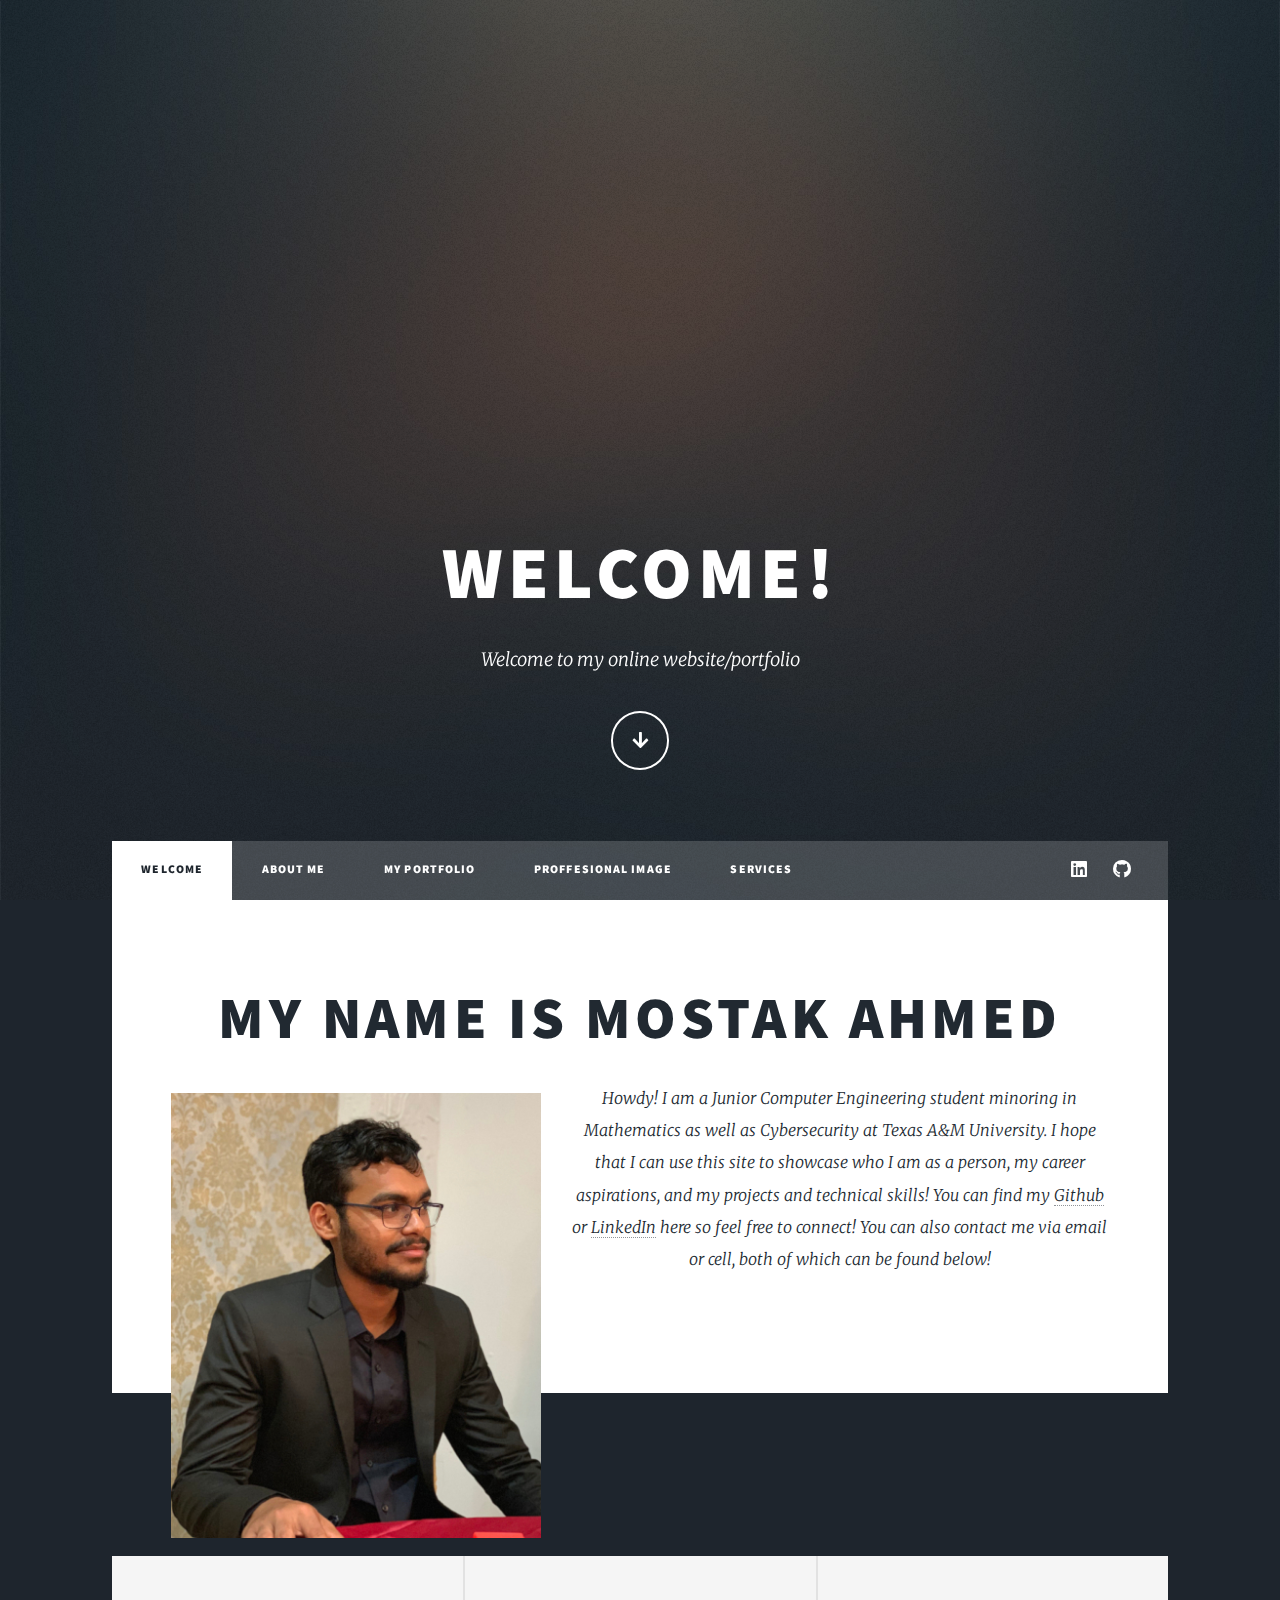
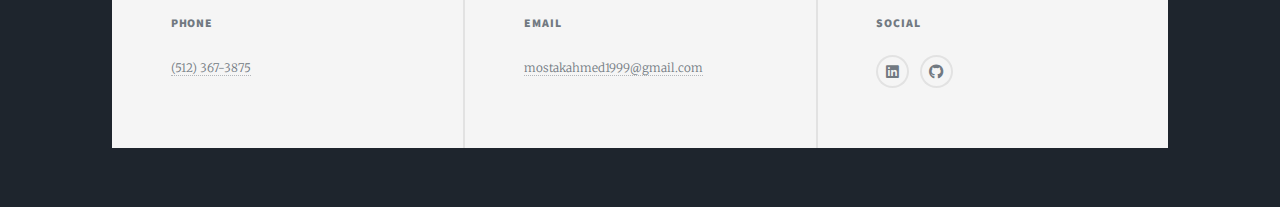
<file: public_html/index.html>
<!DOCTYPE HTML>
<!--
	Massively by HTML5 UP
	html5up.net | @ajlkn
	Free for personal and commercial use under the CCA 3.0 license (html5up.net/license)
-->
<html>
	<head>
		<title>Welcome</title>
		<meta charset="utf-8" />
		<meta name="viewport" content="width=device-width, initial-scale=1, user-scalable=no" />
		<link rel="stylesheet" href="assets/css/main.css" />
		<noscript><link rel="stylesheet" href="assets/css/noscript.css" /></noscript>
	</head>
	<body class="is-preload">

		<!-- Wrapper -->
			<div id="wrapper">

				<div id="intro">
					<h1>Welcome!</h1>
					<p>Welcome to my online website/portfolio</p>
					<ul class="actions">
					<li><a href="#header" class="button icon solid solo fa-arrow-down scrolly">Continue</a></li>
					</ul>	
				</div>

				<!-- Header -->
					<header id="header">
						<a class="logo">Welcome</a>
					</header>

				<!-- Nav -->
					<nav id="nav">
						<ul class="links">
							<li class="active"><a href="index.html">Welcome</a></li>
							<li><a href="about.html">About Me</a></li>
							<li><a href="portfolio.html">My portfolio</a></li>
							<li><a href="resume.html">Proffesional Image</a></li>
							<li><a href="elements.html"> Services</a></li>
						</ul>
						<ul class="icons">
							<li><a href="https://www.linkedin.com/in/mostaka" class="icon brands fa-linkedin"><span class="label">LinkedIn</span></a></li>
							<li><a href="https://github.com/mostak10" class="icon brands fa-github"><span class="label">GitHub</span></a></li>
						</ul>
					</nav>

				<!-- Main -->
					<div id="main">

						<!-- Post -->
							<section class="post">
								<header class="major">
								<h1>My name is mostak Ahmed</h1>
								<p><span class="image left"><img src="proffPic6.jpg" width="369" height="445"alt="profilePicture" /></span>Howdy! I am a Junior Computer Engineering student minoring in Mathematics as well as Cybersecurity at Texas A&M University. I hope that I can use this site to showcase who I am as a person, my career aspirations, and my projects and technical skills! You can find my <a href="https://github.com/mostak10">Github</a> or <a href="https://linkedin.com/in/mostaka">LinkedIn</a> here so feel free to connect! You can also contact me via email or cell, both of which can be found below!
								</p>

								<p></p>
								</header>
								
								
								<!--<p>Lorem ipsum dolor sit amet, consectetur adipiscing elit. Duis dapibus rutrum facilisis. Class aptent taciti sociosqu ad litora torquent per conubia nostra, per inceptos himenaeos. Etiam tristique libero eu nibh porttitor fermentum. Nullam venenatis erat id vehicula viverra. Nunc ultrices eros ut ultricies condimentum. Mauris risus lacus, blandit sit amet venenatis non, bibendum vitae dolor. Nunc lorem mauris, fringilla in aliquam at, euismod in lectus. Pellentesque habitant morbi tristique senectus et netus et malesuada fames ac turpis egestas. In non lorem sit amet elit placerat maximus. Pellentesque aliquam maximus risus. Donec eget ex magna. Interdum et malesuada fames ac ante ipsum primis in faucibus. Pellentesque venenatis dolor imperdiet dolor mattis sagittis. Praesent rutrum sem diam, vitae egestas enim auctor sit amet. Pellentesque leo mauris, consectetur id ipsum.</p>-->
							</section>

					</div>

				<!-- Footer -->
					<footer id="footer">
						
							
							<section>
								<h3>Phone</h3>
								<p><a >(512) 367-3875</a></p>
							</section>
							<section>
								<h3>Email</h3>
								<p><a >mostakahmed1999@gmail.com</a></p>
							</section>
							<section>
								<h3>Social</h3>
								<ul class="icons alt">
								<li><a href="https://www.linkedin.com/in/mostaka" class="icon brands fa-linkedin"><span class="label">LinkedIn</span></a></li>
								<li><a href="https://github.com/mostak10" class="icon brands fa-github"><span class="label">GitHub</span></a></li>
								</ul>
							</section>
						</section>
					</footer>

				<!-- Copyright -->
					<div id="copyright">
						<ul></ul>
					</div>

			</div>

		<!-- Scripts -->
			<script src="assets/js/jquery.min.js"></script>
			<script src="assets/js/jquery.scrollex.min.js"></script>
			<script src="assets/js/jquery.scrolly.min.js"></script>
			<script src="assets/js/browser.min.js"></script>
			<script src="assets/js/breakpoints.min.js"></script>
			<script src="assets/js/util.js"></script>
			<script src="assets/js/main.js"></script>

	</body>
</html>
</file>
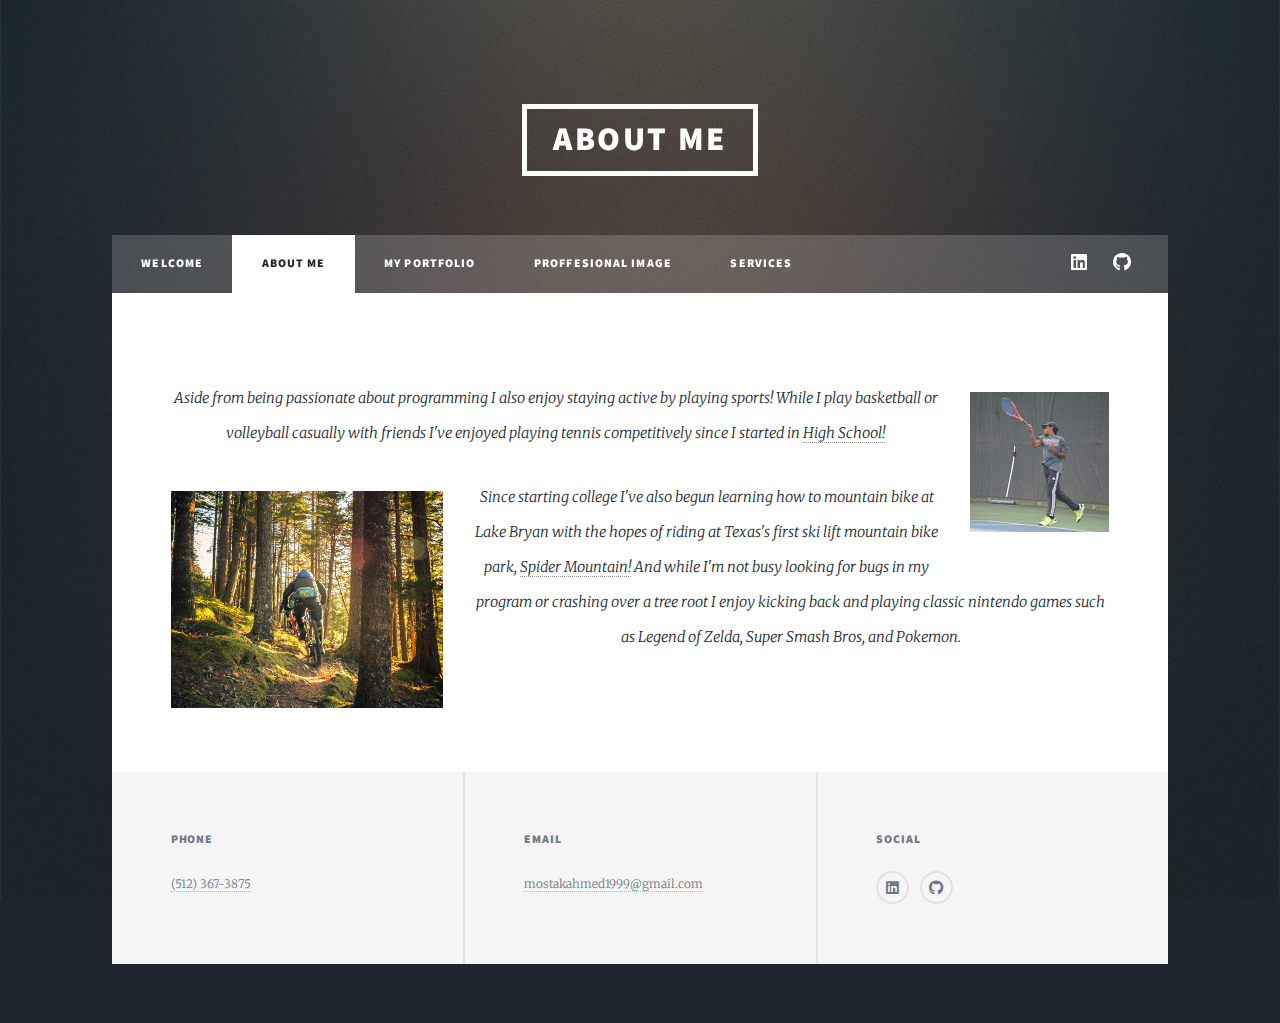
<file: public_html/about.html>
<!DOCTYPE HTML>
<!--
	Massively by HTML5 UP
	html5up.net | @ajlkn
	Free for personal and commercial use under the CCA 3.0 license (html5up.net/license)
-->
<html>
	<head>
		<title>Welcome</title>
		<meta charset="utf-8" />
		<meta name="viewport" content="width=device-width, initial-scale=1, user-scalable=no" />
		<link rel="stylesheet" href="assets/css/main.css" />
		<noscript><link rel="stylesheet" href="assets/css/noscript.css" /></noscript>
	</head>
	<body class="is-preload">

		<!-- Wrapper -->
			<div id="wrapper">

				<!-- Header -->
					<header id="header">
						<a class="logo">About me</a>
					</header>

				<!-- Nav -->
					<nav id="nav">
						<ul class="links">
							<li><a href="index.html">Welcome</a></li>
							<li class="active"><a href="about.html">About Me</a></li>
							<li><a href="portfolio.html">My portfolio</a></li>
							<li><a href="resume.html">Proffesional Image</a></li>
							<li><a href="elements.html">Services</a></li>
						</ul>
						<ul class="icons">
							<li><a href="https://www.linkedin.com/in/mostaka" class="icon brands fa-linkedin"><span class="label">LinkedIn</span></a></li>
							<li><a href="https://github.com/mostak10" class="icon brands fa-github"><span class="label">GitHub</span></a></li>
						</ul>
					</nav>

				<!-- Main -->
					<div id="main">

						<!-- Post -->
							<section class="post">
								<header class="major">
								
								<p><span class="image right"><img src="tennis.jpg"alt="profilePicture" /></span>Aside from being passionate about programming I also enjoy staying active by playing sports! While I play basketball or volleyball casually with friends I've enjoyed playing tennis competitively since I started in <a href="https://pantertennis.teamopolis.com">High School!</a> </p>

								<p><span class="image left"><img src="mtb1.jpg" alt="mountain biking"/></span>Since starting college I've also begun learning how to mountain bike at Lake Bryan with the hopes of riding at Texas's first ski lift mountain bike park, <a href="https://spidermountain.com">Spider Mountain!</a> And while I'm not busy looking for bugs in my program or crashing over a tree root I enjoy kicking back and playing classic nintendo games such as Legend of Zelda, Super Smash Bros, and Pokemon. </p>
								</header>
								
								
								<!--<p>Lorem ipsum dolor sit amet, consectetur adipiscing elit. Duis dapibus rutrum facilisis. Class aptent taciti sociosqu ad litora torquent per conubia nostra, per inceptos himenaeos. Etiam tristique libero eu nibh porttitor fermentum. Nullam venenatis erat id vehicula viverra. Nunc ultrices eros ut ultricies condimentum. Mauris risus lacus, blandit sit amet venenatis non, bibendum vitae dolor. Nunc lorem mauris, fringilla in aliquam at, euismod in lectus. Pellentesque habitant morbi tristique senectus et netus et malesuada fames ac turpis egestas. In non lorem sit amet elit placerat maximus. Pellentesque aliquam maximus risus. Donec eget ex magna. Interdum et malesuada fames ac ante ipsum primis in faucibus. Pellentesque venenatis dolor imperdiet dolor mattis sagittis. Praesent rutrum sem diam, vitae egestas enim auctor sit amet. Pellentesque leo mauris, consectetur id ipsum.</p>-->
							</section>

					</div>

				<!-- Footer -->
					<footer id="footer">
						
							
							<section>
								<h3>Phone</h3>
								<p><a >(512) 367-3875</a></p>
							</section>
							<section>
								<h3>Email</h3>
								<p><a >mostakahmed1999@gmail.com</a></p>
							</section>
							<section>
								<h3>Social</h3>
								<ul class="icons alt">
								<li><a href="https://www.linkedin.com/in/mostaka" class="icon brands fa-linkedin"><span class="label">LinkedIn</span></a></li>
								<li><a href="https://github.com/mostak10" class="icon brands fa-github"><span class="label">GitHub</span></a></li>
								</ul>
							</section>
						</section>
					</footer>

				<!-- Copyright -->
					<div id="copyright">
						<ul></ul>
					</div>

			</div>

		<!-- Scripts -->
			<script src="assets/js/jquery.min.js"></script>
			<script src="assets/js/jquery.scrollex.min.js"></script>
			<script src="assets/js/jquery.scrolly.min.js"></script>
			<script src="assets/js/browser.min.js"></script>
			<script src="assets/js/breakpoints.min.js"></script>
			<script src="assets/js/util.js"></script>
			<script src="assets/js/main.js"></script>

	</body>
</html>
</file>
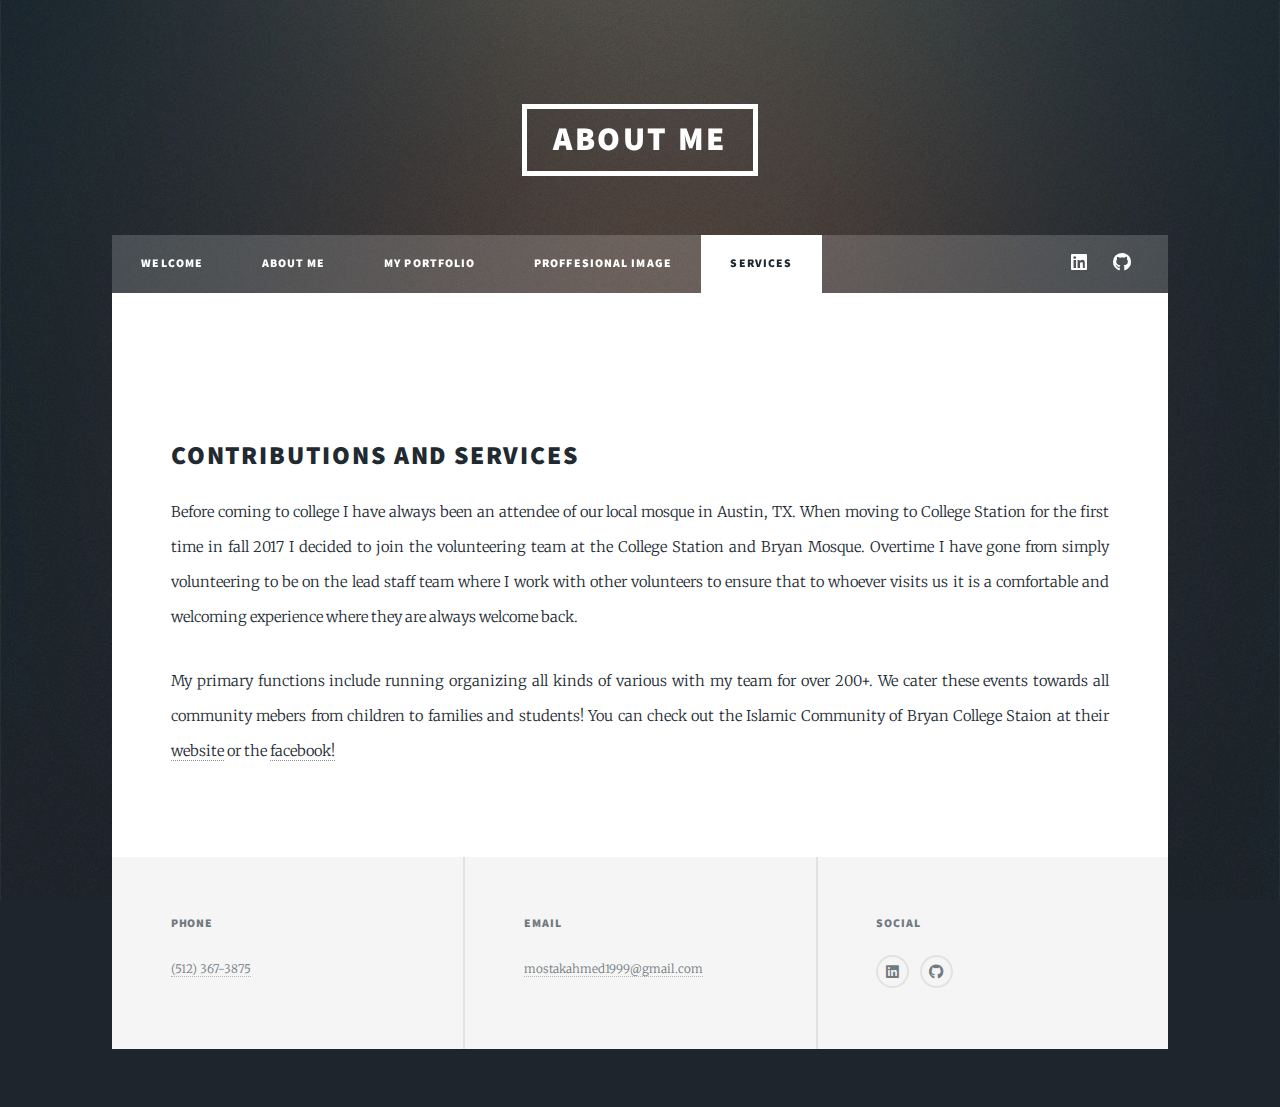
<file: public_html/elements.html>
<!DOCTYPE HTML>
<!--
	Massively by HTML5 UP
	html5up.net | @ajlkn
	Free for personal and commercial use under the CCA 3.0 license (html5up.net/license)
-->
<html>
	<head>
		<title>Welcome</title>
		<meta charset="utf-8" />
		<meta name="viewport" content="width=device-width, initial-scale=1, user-scalable=no" />
		<link rel="stylesheet" href="assets/css/main.css" />
		<noscript><link rel="stylesheet" href="assets/css/noscript.css" /></noscript>
	</head>
	<body class="is-preload">

		<!-- Wrapper -->
			<div id="wrapper">

				<!-- Header -->
					<header id="header">
						<a class="logo">About me</a>
					</header>

				<!-- Nav -->
					<nav id="nav">
						<ul class="links">
							<li><a href="index.html">Welcome</a></li>
							<li><a href="about.html">About Me</a></li>
							<li><a href="portfolio.html">My portfolio</a></li>
							<li><a href="resume.html">Proffesional Image</a></li>
							<li class="active"><a href="elements.html">Services</a></li>
						</ul>
						<ul class="icons">
							<li><a href="https://www.linkedin.com/in/mostaka" class="icon brands fa-linkedin"><span class="label">LinkedIn</span></a></li>
							<li><a href="https://github.com/mostak10" class="icon brands fa-github"><span class="label">GitHub</span></a></li>
						</ul>
					</nav>

				<!-- Main -->
					<div id="main">

						<!-- Post -->
						<section class="post">
								<header class="major">
									
									
								</header>
							<h2>Contributions and Services</h2>
										<p>Before coming to college I have always been an attendee of our local mosque in Austin, TX. When moving to College Station for the first time in fall 2017 I decided to join the volunteering team at the College Station and Bryan Mosque. Overtime I have gone from simply volunteering to be on the lead staff team where I work with other volunteers to ensure that to whoever visits us it is a comfortable and welcoming experience where they are always welcome back. </p>
									</header>
									<p>My primary functions include running organizing all kinds of various with my team for over 200+. We cater these events towards all community mebers from children to families and students! You can check out the Islamic Community of Bryan College Staion at their <a href="https://icbcs.org">website</a> or the <a href= "https://facebook.com/ICBCS/">facebook!</a></p>
								
								
								
								<!--<p>Lorem ipsum dolor sit amet, consectetur adipiscing elit. Duis dapibus rutrum facilisis. Class aptent taciti sociosqu ad litora torquent per conubia nostra, per inceptos himenaeos. Etiam tristique libero eu nibh porttitor fermentum. Nullam venenatis erat id vehicula viverra. Nunc ultrices eros ut ultricies condimentum. Mauris risus lacus, blandit sit amet venenatis non, bibendum vitae dolor. Nunc lorem mauris, fringilla in aliquam at, euismod in lectus. Pellentesque habitant morbi tristique senectus et netus et malesuada fames ac turpis egestas. In non lorem sit amet elit placerat maximus. Pellentesque aliquam maximus risus. Donec eget ex magna. Interdum et malesuada fames ac ante ipsum primis in faucibus. Pellentesque venenatis dolor imperdiet dolor mattis sagittis. Praesent rutrum sem diam, vitae egestas enim auctor sit amet. Pellentesque leo mauris, consectetur id ipsum.</p>-->
							</section>

					</div>

				<!-- Footer -->
					<footer id="footer">
						
							
							<section>
								<h3>Phone</h3>
								<p><a >(512) 367-3875</a></p>
							</section>
							<section>
								<h3>Email</h3>
								<p><a >mostakahmed1999@gmail.com</a></p>
							</section>
							<section>
								<h3>Social</h3>
								<ul class="icons alt">
								<li><a href="https://www.linkedin.com/in/mostaka" class="icon brands fa-linkedin"><span class="label">LinkedIn</span></a></li>
								<li><a href="https://github.com/mostak10" class="icon brands fa-github"><span class="label">GitHub</span></a></li>
								</ul>
							</section>
						</section>
					</footer>

				<!-- Copyright -->
					<div id="copyright">
						<ul></ul>
					</div>

			</div>

		<!-- Scripts -->
			<script src="assets/js/jquery.min.js"></script>
			<script src="assets/js/jquery.scrollex.min.js"></script>
			<script src="assets/js/jquery.scrolly.min.js"></script>
			<script src="assets/js/browser.min.js"></script>
			<script src="assets/js/breakpoints.min.js"></script>
			<script src="assets/js/util.js"></script>
			<script src="assets/js/main.js"></script>

	</body>
</html>
</file>
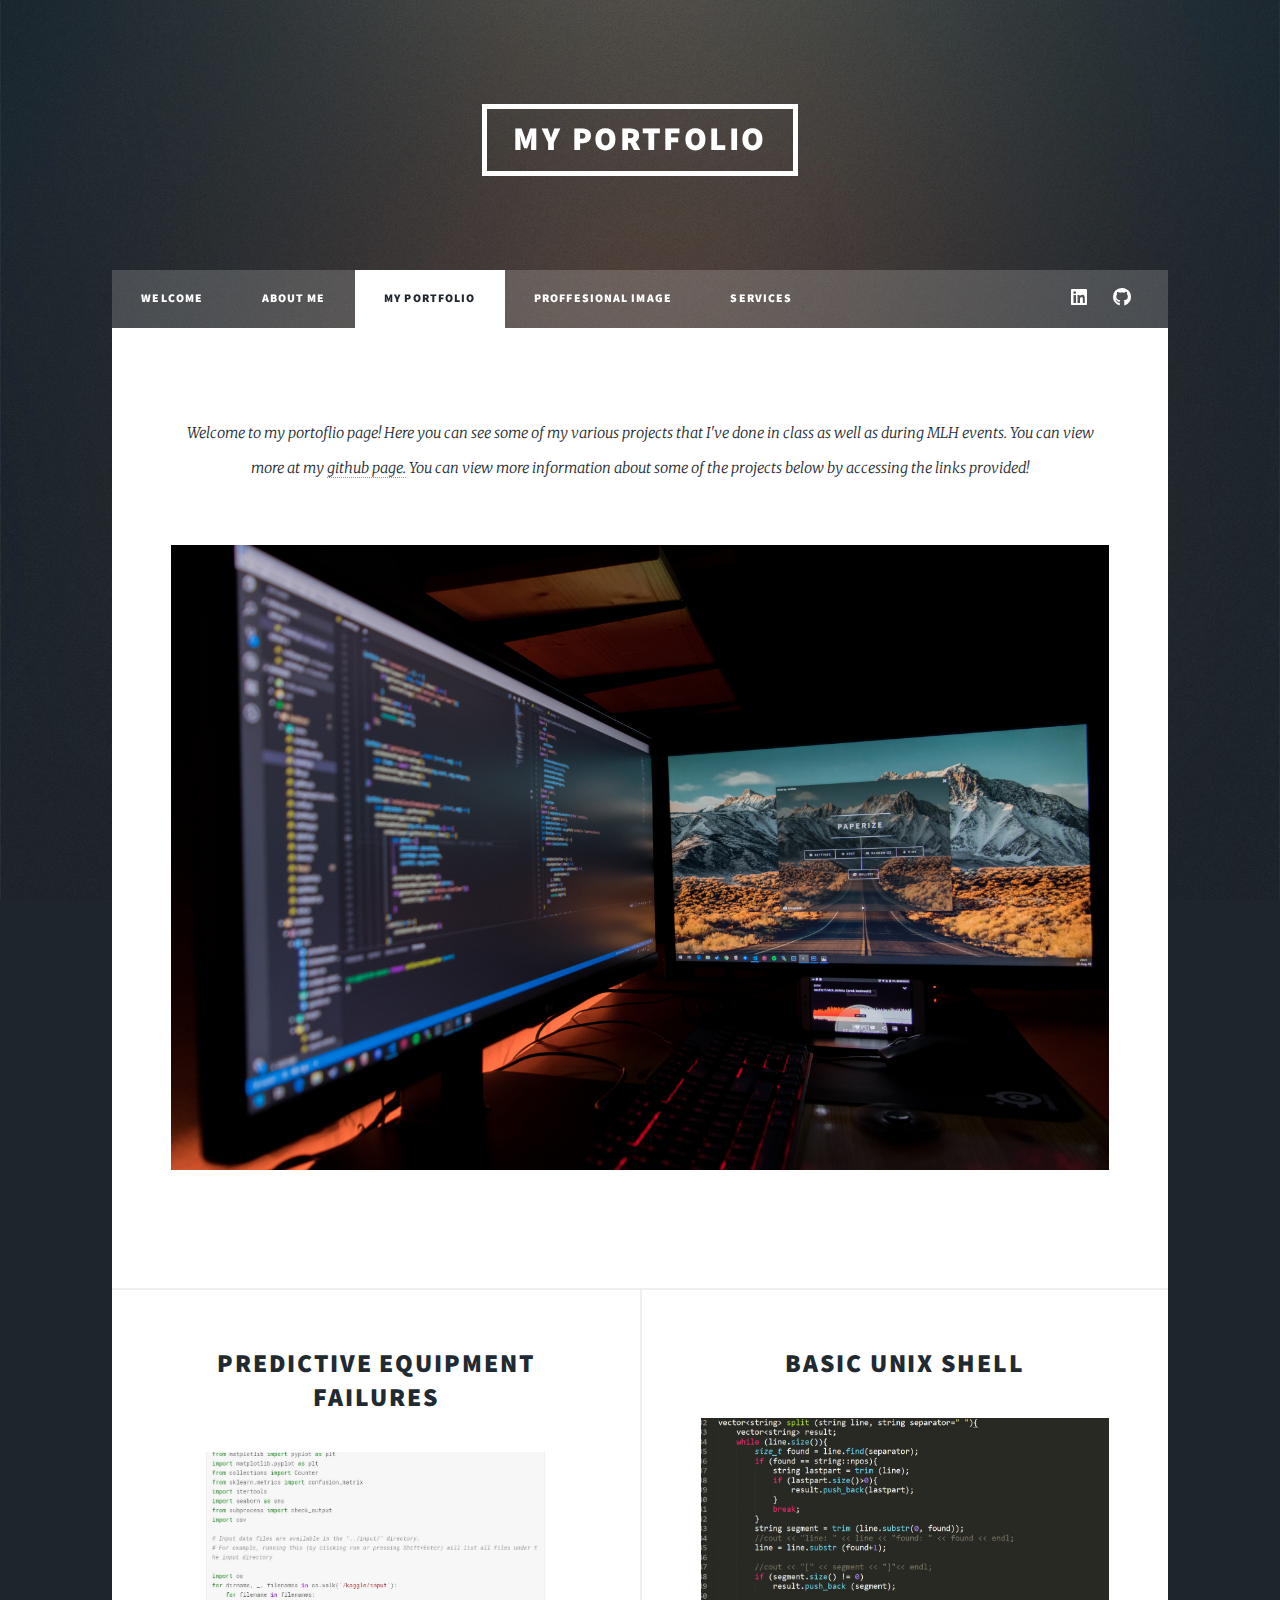
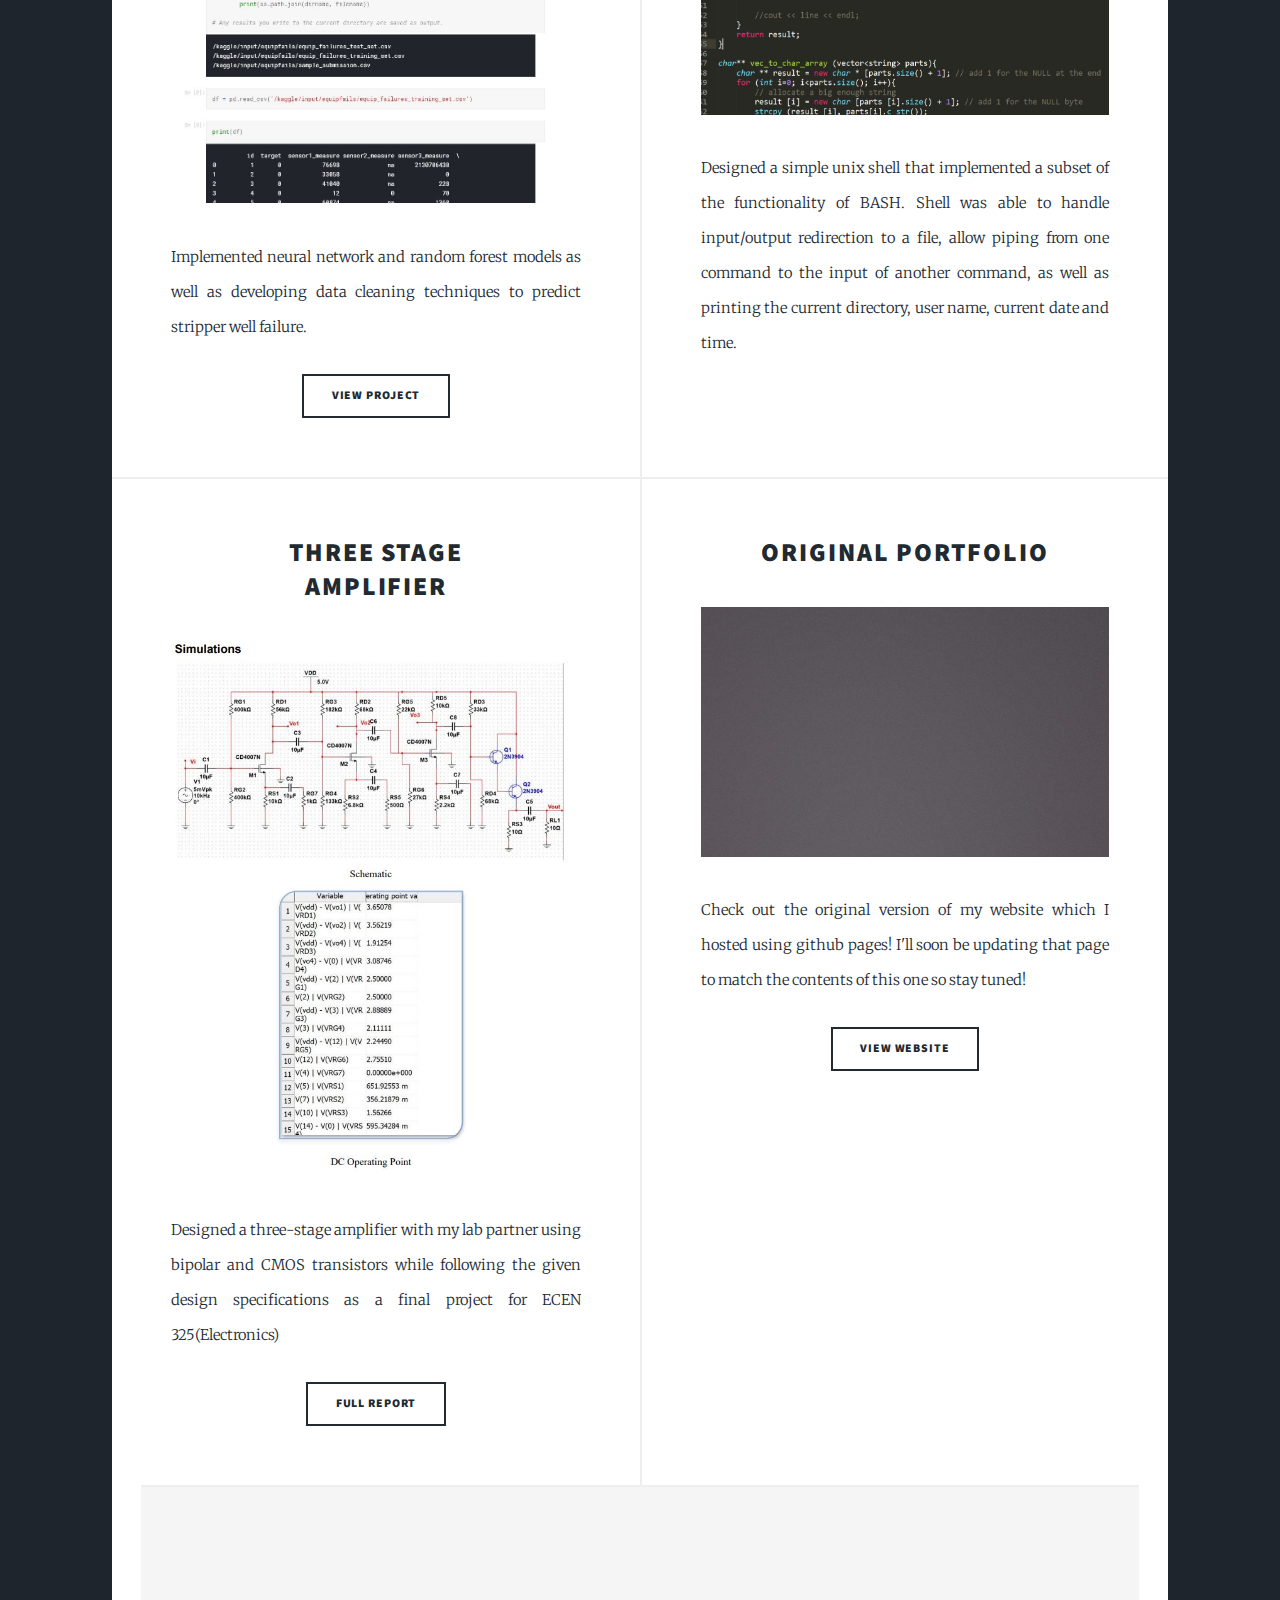
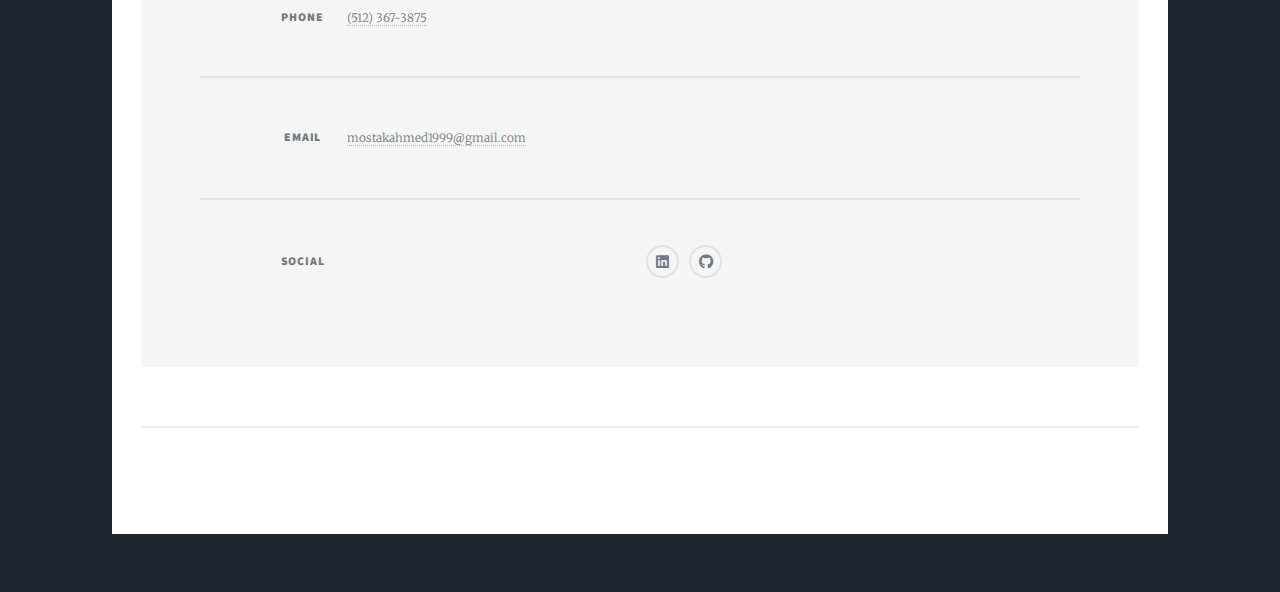
<file: public_html/portfolio.html>
<!DOCTYPE HTML>
<!--
	Massively by HTML5 UP
	html5up.net | @ajlkn
	Free for personal and commercial use under the CCA 3.0 license (html5up.net/license)
-->
<html>
	<head>
		<title>Mostak's Portfolio</title>
		<meta charset="utf-8" />
		<meta name="viewport" content="width=device-width, initial-scale=1, user-scalable=no" />
		<link rel="stylesheet" href="assets/css/main.css" />
		<noscript><link rel="stylesheet" href="assets/css/noscript.css" /></noscript>
	</head>
	<body class="is-preload">

		<!-- Wrapper -->
			<div id="wrapper" class="fade-in">

				<!-- Intro -->
					

				<!-- Header -->
					<header id="header">
						<a href="index.html" class="logo">My Portfolio</a>

					</header>s

				<!-- Nav -->
					<nav id="nav">
						<ul class="links">
							<li><a href="index.html">Welcome</a></li>
							<li><a href="about.html">About Me</a></li>
							<li class="active"><a href="portfolio.html">My portfolio</a></li>
							<li><a href="resume.html">Proffesional Image</a></li>
							<li><a href="elements.html">Services</a></li>
						</ul>
						<ul class="icons">
							<li><a href="https://www.linkedin.com/in/mostaka" class="icon brands fa-linkedin"><span class="label">LinkedIn</span></a></li>
							<li><a href="https://github.com/mostak10" class="icon brands fa-github"><span class="label">GitHub</span></a></li>
						</ul>
					</nav>

				<!-- Main -->
					<div id="main">

						<!-- Featured Post -->
							<article class="post featured">
								<header class="major">
									<!--<span class="date">April 25, 2017</span>-->
									<!--<h2>My name is <br /> Mostak Ahmed </h2>-->
									<p>Welcome to my portoflio page! Here you can see some of my various projects that I've done in class as well as during MLH events. You can view more at my <a href="https://github.com/mostak10">github page.</a> You can view more information about some of the projects below by accessing the links provided! </p>
								</header>
								<a  class="image main"><img src="fotis_program.jpg" alt="Programing.jpg" /></a>
								<!--<ul class="actions special">
									<li><a href="#" class="button large">Full Story</a></li>
								</ul>-->
							</article>

						<!-- Posts -->
							<section class="posts">
								<article>
									<header>
										<h2><a href="https://www.kaggle.com/mostakahmed/kernel-final/notebook">Predictive Equipment Failures
										</a></h2>
									</header>
									<a href="https://www.kaggle.com/mostakahmed/kernel-final/notebook" class="image fit"><img src="firstDataScienceProject.JPG" alt="" /></a>
									<p>Implemented neural network and random forest models as well as developing data cleaning techniques to predict stripper well failure.</p>
									<ul class="actions special">
										<li><a href="https://www.kaggle.com/mostakahmed/kernel-final/notebook" class="button">View Project</a></li>
									</ul>
								</article>
								<article>
									<header>
										<!---->
										<h2><a href="#">Basic Unix Shell</a></h2>
									</header>
									<a href="#" class="image fit"><img src="sampleShellCode.JPG" alt="" /></a>
									<p>Designed a simple unix shell that implemented a subset of the functionality of BASH. Shell was able to handle input/output redirection to a file, allow piping from one command to the input of another command, as well as printing the current directory, user name, current date and time.  </p>
									<ul class="actions special">
										
									</ul>
								</article>
								<article>
									<header>
										
										<h2><a href="final report.pdf">Three Stage<br />
										Amplifier</a></h2>
									</header>
									<a href="final report.pdf" class="image fit"><img src="threeStageAmplifier.JPG" alt="final report.pdf" /></a>
									<p>Designed a three-stage amplifier with my lab partner using bipolar and CMOS transistors while following the given design specifications as a final project for ECEN 325(Electronics)</p>
									<ul class="actions special">
										<li><a href="final report.pdf" class="button">Full Report</a></li>
									</ul>
								</article>
								<article>
									<header>
										<!--New Website section-->
										<h2><a >Original Portfolio</a></h2>
									</header>
									<a href="https://mostak10.github.io" class="image fit"><img src="images/pic04.jpg" alt="" /></a>
									<p>Check out the original version of my website which I hosted using github pages! I'll soon be updating that page to match the contents of this one so stay tuned!</p>
									<ul class="actions special">
										<li><a href="https://mostak10.github.io" class="button">View Website</a></li>
									</ul>
								</article>
								<!--
								<article>
									<header>
										<span class="date">April 11, 2017</span>
										<h2><a href="#">Odio magna<br />
										sed consectetur</a></h2>
									</header>
									<a href="#" class="image fit"><img src="images/pic06.jpg" alt="" /></a>
									<p>Donec eget ex magna. Interdum et malesuada fames ac ante ipsum primis in faucibus. Pellentesque venenatis dolor imperdiet dolor mattis sagittis magna etiam.</p>
									<ul class="actions special">
										<li><a href="#" class="button">Full Story</a></li>
									</ul>
								</article>
								<article>
									<header>
										<span class="date">April 7, 2017</span>
										<h2><a href="#">Augue lorem<br />
										primis vestibulum</a></h2>
									</header>
									<a href="#" class="image fit"><img src="images/pic07.jpg" alt="" /></a>
									<p>Donec eget ex magna. Interdum et malesuada fames ac ante ipsum primis in faucibus. Pellentesque venenatis dolor imperdiet dolor mattis sagittis magna etiam.</p>
									<ul class="actions special">
										<li><a href="#" class="button">Full Story</a></li>
									</ul>
								</article>
							-->
							</section>

						<!-- Footer 
							<footer>
								<div class="pagination">
									<a href="#" class="previous">Prev</a>
									<a href="#" class="page active">1</a>
									<a href="#" class="page">2</a>
									<a href="#" class="page">3</a>
									<span class="extra">&hellip;</span>
									<a href="#" class="page">8</a>
									<a href="#" class="page">9</a>
									<a href="#" class="page">10</a>
									<a href="#" class="next">Next</a>
								</div>
							</footer>

					</div>-->

				<!-- Footer -->
					<footer id="footer">
						<!--<section>
							<form method="post" action="#">
								<div class="fields">
									<div class="field">
										<label for="name">Name</label>
										<input type="text" name="name" id="name" />
									</div>
									<div class="field">
										<label for="email">Email</label>
										<input type="text" name="email" id="email" />
									</div>
									<div class="field">
										<label for="message">Message</label>
										<textarea name="message" id="message" rows="3"></textarea>
									</div>
								</div>
								<ul class="actions">
									<li><input type="submit" value="Send Message" /></li>
								</ul>
							</form>
						</section>-->
						<section class="split contact">
							
							<section>
								<h3>Phone</h3>
								<p><a >(512) 367-3875</a></p>
							</section>
							<section>
								<h3>Email</h3>
								<p><a >mostakahmed1999@gmail.com</a></p>
							</section>
							<section>
								<h3>Social</h3>
								<ul class="icons alt">
									<li><a href="https://www.linkedin.com/in/mostaka" class="icon brands alt fa-linkedin"><span class="label">LinkedIn</span></a></li>
									<li><a href="https://github.com/mostak10" class="icon brands alt fa-github"><span class="label">GitHub</span></a></li>
								</ul>
							</section>
						</section>
					</footer>

				<!-- Copyright -->
					<div id="copyright">
						<ul><li>&copy; Untitled</li><li>Design: <a href="https://html5up.net">HTML5 UP</a></li></ul>
					</div>

			</div>

		<!-- Scripts -->
			<script src="assets/js/jquery.min.js"></script>
			<script src="assets/js/jquery.scrollex.min.js"></script>
			<script src="assets/js/jquery.scrolly.min.js"></script>
			<script src="assets/js/browser.min.js"></script>
			<script src="assets/js/breakpoints.min.js"></script>
			<script src="assets/js/util.js"></script>
			<script src="assets/js/main.js"></script>

	</body>
</html>
</file>
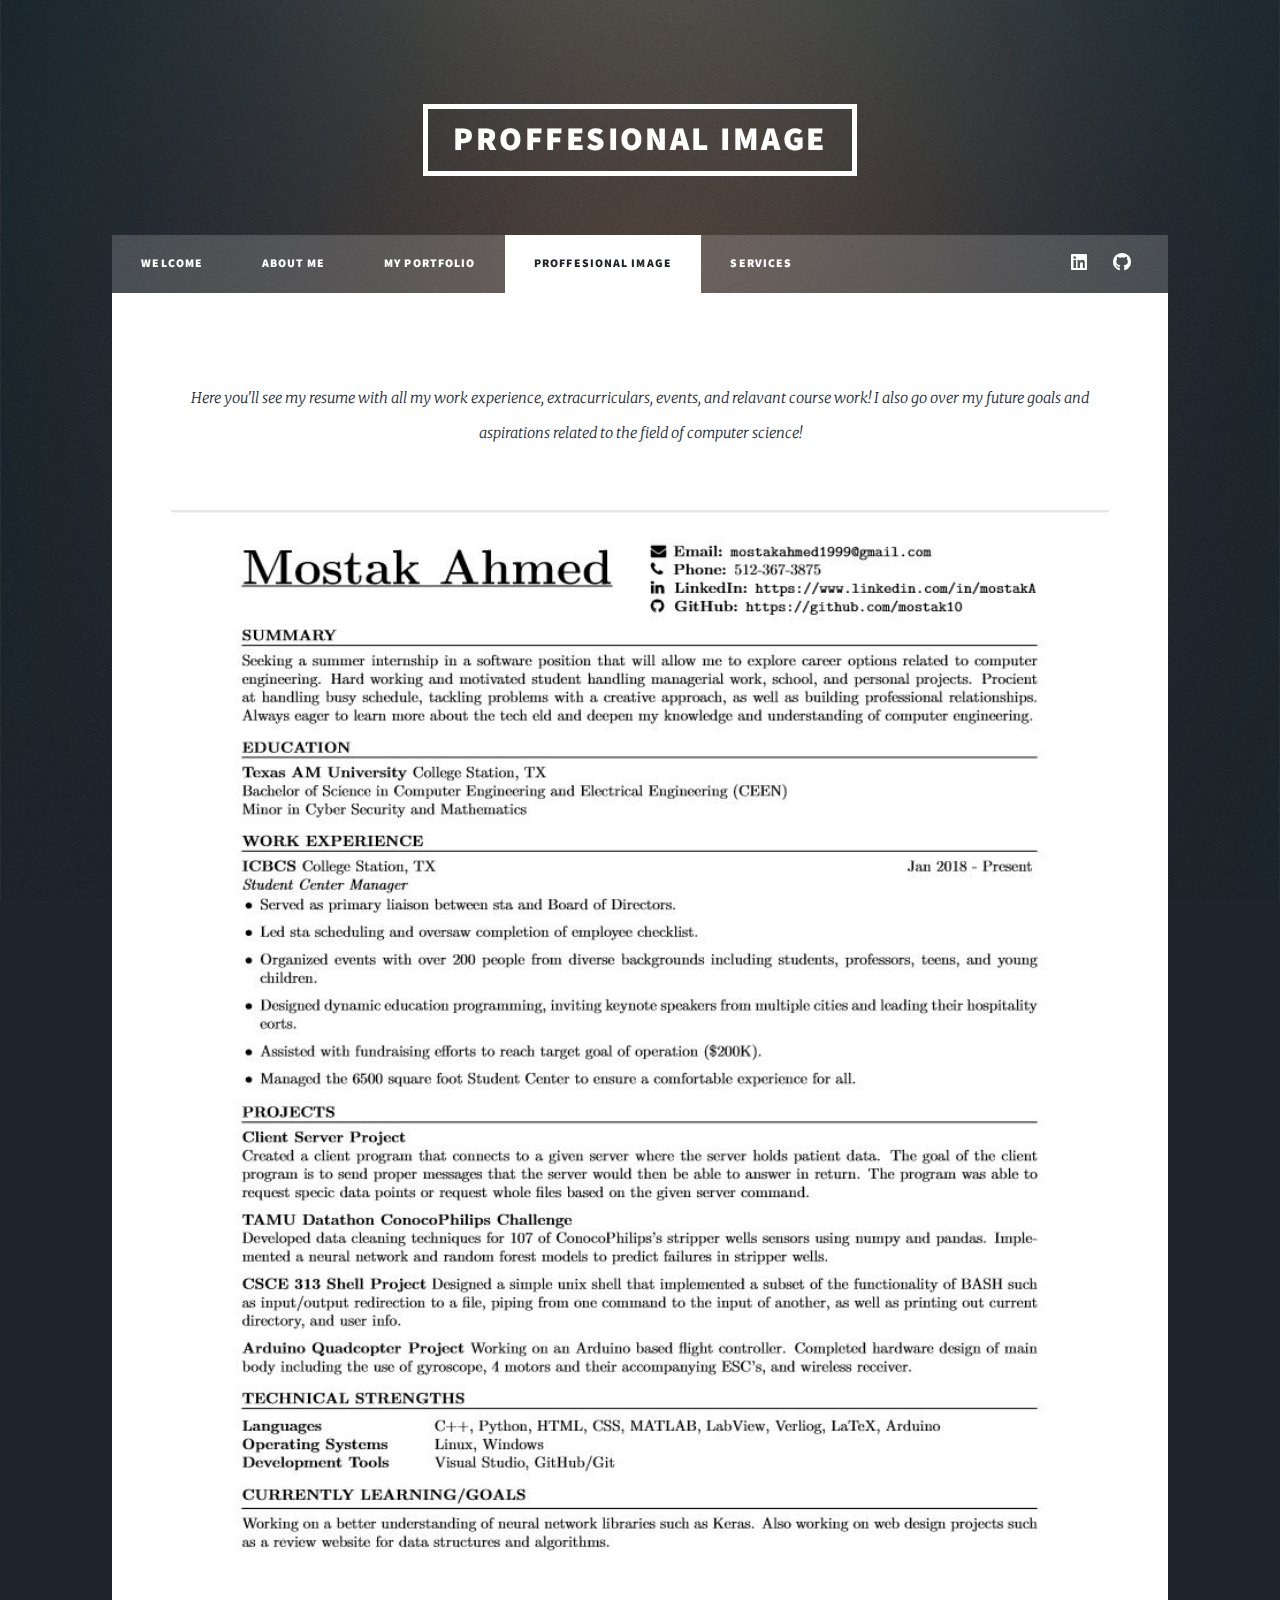
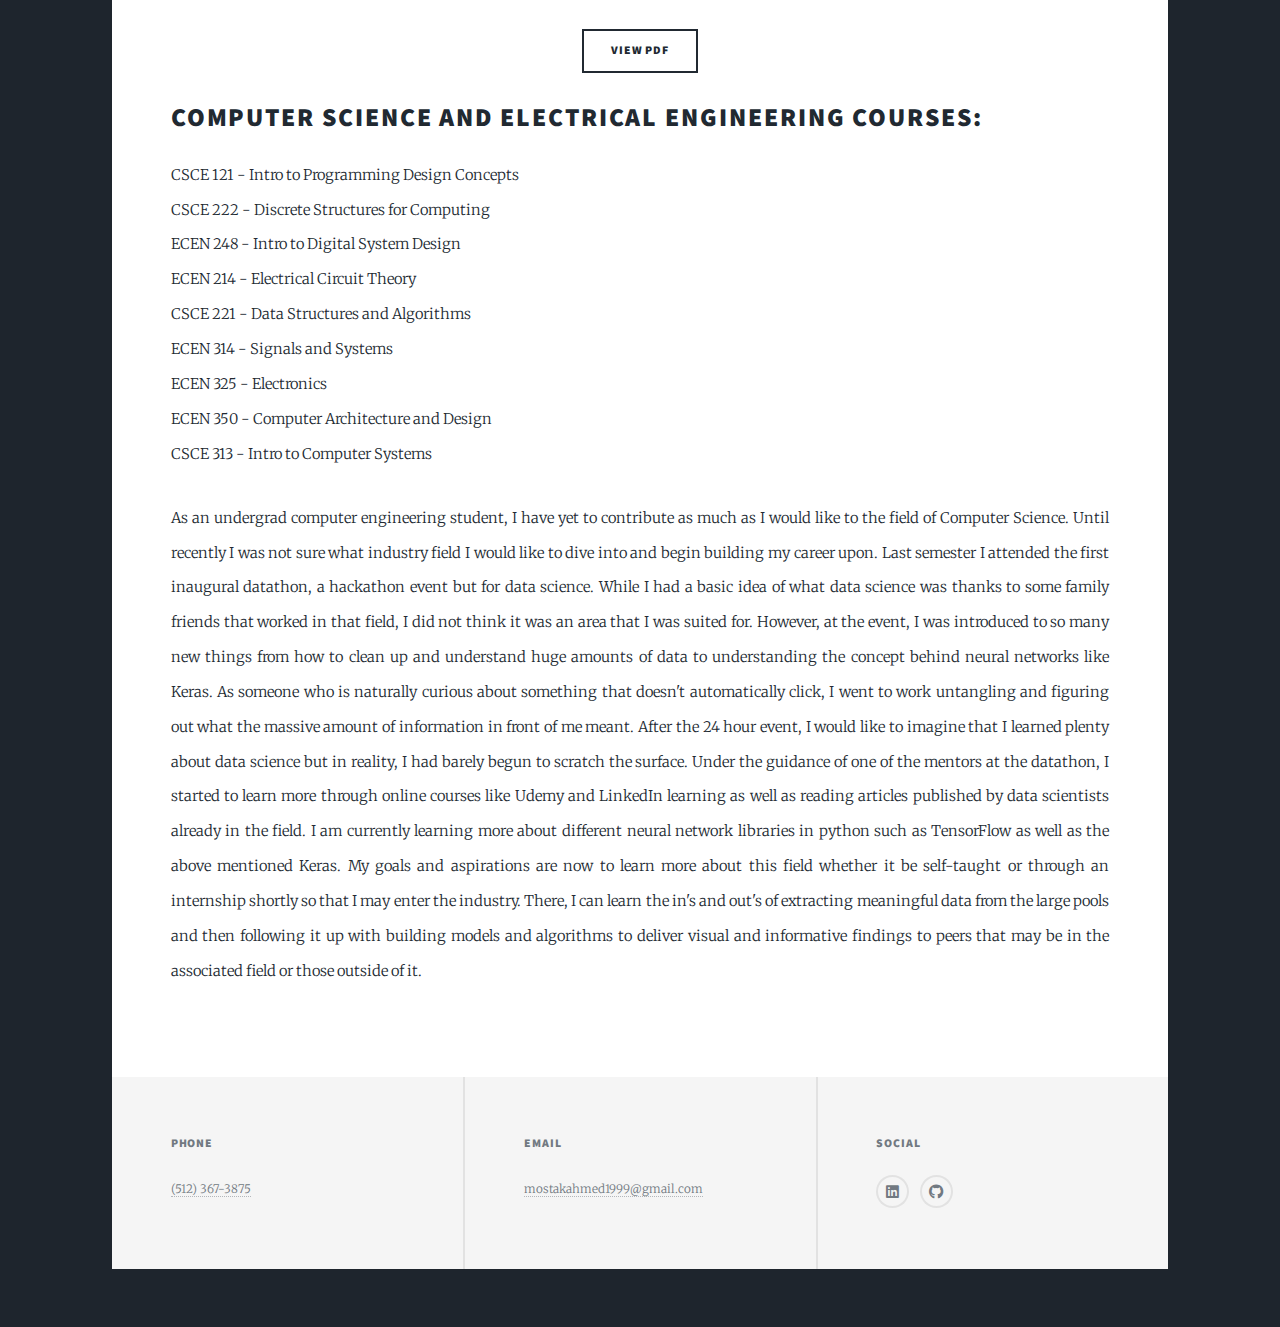
<file: public_html/resume.html>
<!DOCTYPE HTML>
<!--
	Massively by HTML5 UP
	html5up.net | @ajlkn
	Free for personal and commercial use under the CCA 3.0 license (html5up.net/license)
-->
<html>
	<head>
		<title>My Portfolio - My Resume</title>
		<meta charset="utf-8" />
		<meta name="viewport" content="width=device-width, initial-scale=1, user-scalable=no" />
		<link rel="stylesheet" href="assets/css/main.css" />
		<noscript><link rel="stylesheet" href="assets/css/noscript.css" /></noscript>
	</head>
	<body class="is-preload">

		<!-- Wrapper -->
			<div id="wrapper">

				<!-- Header -->
					<header id="header">
						<a class="logo">Proffesional Image</a>
					</header>

				<!-- Nav -->
					<nav id="nav">
						<ul class="links">
							<li><a href="index.html">Welcome</a></li>
							<li><a href="about.html">About Me</a></li>
							<li><a href="portfolio.html">My portfolio</a></li>
							<li class="active"><a href="resume.html">Proffesional Image</a></li>
							<li><a href="elements.html">Services </a></li>
						</ul>
						<ul class="icons">
							<li><a href="https://www.linkedin.com/in/mostaka" class="icon brands fa-linkedin"><span class="label">LinkedIn</span></a></li>
							<li><a href="https://github.com/mostak10" class="icon brands fa-github"><span class="label">GitHub</span></a></li>
						</ul>
					</nav>

				<!-- Main -->
					<div id="main">

						<!-- Post -->
							<section class="post">
								<header class="major">
									
									<p>Here you'll see my resume with all my work experience, extracurriculars, events, and relavant course work! I also go over my future goals and aspirations related to the field of computer science!</p>
								</header>
								<a href="MostakAhmed_Resume2020_2.pdf" class="image main"><img src="resume.jpg" alt="resume" /></a>
								<ul class="actions special">
										<li><a href="MostakAhmed_Resume2020_2.pdf" class="button">View PDF</a></li>
									</ul>
									<h2>Computer Science and Electrical Engineering Courses:</h2>
								<p>
									CSCE 121 - Intro to Programming Design Concepts<br />
									CSCE 222 - Discrete Structures for Computing<br />
									ECEN 248 - Intro to Digital System Design<br />
									ECEN 214 - Electrical Circuit Theory<br />
									CSCE 221 - Data Structures and Algorithms<br />
									ECEN 314 - Signals and Systems<br />
									ECEN 325 - Electronics<br />
									ECEN 350 - Computer Architecture and Design<br />
									CSCE 313 - Intro to Computer Systems<br />
								</p>

								<p>As an undergrad computer engineering student, I have yet to contribute as much as I would like to the field of Computer Science. Until recently I was not sure what industry field I would like to dive into and begin building my career upon.  Last semester I attended the first inaugural datathon, a hackathon event but for data science. While I had a basic idea of what data science was thanks to some family friends that worked in that field, I did not think it was an area that I was suited for. However, at the event, I was introduced to so many new things from how to clean up and understand huge amounts of data to understanding the concept behind neural networks like Keras. As someone who is naturally curious about something that doesn't automatically click, I went to work untangling and figuring out what the massive amount of information in front of me meant.
								After the 24 hour event, I would like to imagine that I learned plenty about data science but in reality, I had barely begun to scratch the surface. Under the guidance of one of the mentors at the datathon, I started to learn more through online courses like Udemy and LinkedIn learning as well as reading articles published by data scientists already in the field. I am currently learning more about different neural network libraries in python such as TensorFlow as well as the above mentioned Keras.
								My goals and aspirations are now to learn more about this field whether it be self-taught or through an internship shortly so that I may enter the industry. There, I can learn the in's and out's of extracting meaningful data from the large pools and then following it up with building models and algorithms to deliver visual and informative findings to peers that may be in the associated field or those outside of it.</p>
							</section>

					</div>

				<!-- Footer -->
					<footer id="footer">
						
							
							<section>
								<h3>Phone</h3>
								<p><a >(512) 367-3875</a></p>
							</section>
							<section>
								<h3>Email</h3>
								<p><a >mostakahmed1999@gmail.com</a></p>
							</section>
							<section>
								<h3>Social</h3>
								<ul class="icons alt">
								<li><a href="https://www.linkedin.com/in/mostaka" class="icon brands fa-linkedin"><span class="label">LinkedIn</span></a></li>
								<li><a href="https://github.com/mostak10" class="icon brands fa-github"><span class="label">GitHub</span></a></li>
								</ul>
							</section>
						</section>
					</footer>

				<!-- Copyright -->
					<div id="copyright">
						<ul></ul>
					</div>

			</div>

		<!-- Scripts -->
			<script src="assets/js/jquery.min.js"></script>
			<script src="assets/js/jquery.scrollex.min.js"></script>
			<script src="assets/js/jquery.scrolly.min.js"></script>
			<script src="assets/js/browser.min.js"></script>
			<script src="assets/js/breakpoints.min.js"></script>
			<script src="assets/js/util.js"></script>
			<script src="assets/js/main.js"></script>

	</body>
</html>
</file>
<file: public_html/assets/css/main.css>
@import url(fontawesome-all.min.css);
@import url("https://fonts.googleapis.com/css?family=Merriweather:300,700,300italic,700italic|Source+Sans+Pro:900");

/*
	Massively by HTML5 UP
	html5up.net | @ajlkn
	Free for personal and commercial use under the CCA 3.0 license (html5up.net/license)
*/

html, body, div, span, applet, object,
iframe, h1, h2, h3, h4, h5, h6, p, blockquote,
pre, a, abbr, acronym, address, big, cite,
code, del, dfn, em, img, ins, kbd, q, s, samp,
small, strike, strong, sub, sup, tt, var, b,
u, i, center, dl, dt, dd, ol, ul, li, fieldset,
form, label, legend, table, caption, tbody,
tfoot, thead, tr, th, td, article, aside,
canvas, details, embed, figure, figcaption,
footer, header, hgroup, menu, nav, output, ruby,
section, summary, time, mark, audio, video {
	margin: 0;
	padding: 0;
	border: 0;
	font-size: 100%;
	font: inherit;
	vertical-align: baseline;}

article, aside, details, figcaption, figure,
footer, header, hgroup, menu, nav, section {
	display: block;}

body {
	line-height: 1;
}

ol, ul {
	list-style: none;
}

blockquote, q {
	quotes: none;
}

	blockquote:before, blockquote:after, q:before, q:after {
		content: '';
		content: none;
	}

table {
	border-collapse: collapse;
	border-spacing: 0;
}

body {
	-webkit-text-size-adjust: none;
}

mark {
	background-color: transparent;
	color: inherit;
}

input::-moz-focus-inner {
	border: 0;
	padding: 0;
}

input, select, textarea {
	-moz-appearance: none;
	-webkit-appearance: none;
	-ms-appearance: none;
	appearance: none;
}

/* Basic */

	@-ms-viewport {
		width: device-width;
	}

	body {
		-ms-overflow-style: scrollbar;
	}

	@media screen and (max-width: 480px) {

		html, body {
			min-width: 320px;
		}

	}

	html {
		box-sizing: border-box;
	}

	*, *:before, *:after {
		box-sizing: inherit;
	}

	body {
		background-color: #1e252d;
	}

		body.is-preload *, body.is-preload *:before, body.is-preload *:after {
			-moz-animation: none !important;
			-webkit-animation: none !important;
			-ms-animation: none !important;
			animation: none !important;
			-moz-transition: none !important;
			-webkit-transition: none !important;
			-ms-transition: none !important;
			transition: none !important;
		}

/* Type */

	html {
		font-size: 16pt;
	}

		@media screen and (max-width: 1680px) {

			html {
				font-size: 12pt;
			}

		}

		@media screen and (max-width: 1280px) {

			html {
				font-size: 11pt;
			}

		}

		@media screen and (max-width: 360px) {

			html {
				font-size: 10pt;
			}

		}

	body {
		color: #212931;
	}

	body, input, select, textarea {
		font-family: "Merriweather", Georgia, serif;
		font-weight: 300;
		font-size: 1rem;
		line-height: 2.375;
	}

	a {
		-moz-transition: color 0.2s ease-in-out, background-color 0.2s ease-in-out, border-color 0.2s ease-in-out, box-shadow 0.2s ease-in-out;
		-webkit-transition: color 0.2s ease-in-out, background-color 0.2s ease-in-out, border-color 0.2s ease-in-out, box-shadow 0.2s ease-in-out;
		-ms-transition: color 0.2s ease-in-out, background-color 0.2s ease-in-out, border-color 0.2s ease-in-out, box-shadow 0.2s ease-in-out;
		transition: color 0.2s ease-in-out, background-color 0.2s ease-in-out, border-color 0.2s ease-in-out, box-shadow 0.2s ease-in-out;
		border-bottom: dotted 1px;
		text-decoration: none;
	}

		a:hover {
			border-bottom-color: transparent;
		}

	strong, b {
		font-weight: 600;
	}

	em, i {
		font-style: italic;
	}

	p {
		text-align: justify;
		margin: 0 0 2rem 0;
	}

	h1, h2, h3, h4, h5, h6 {
		font-family: "Source Sans Pro", Helvetica, sans-serif;
		font-weight: 900;
		line-height: 1.5;
		letter-spacing: 0.075em;
		text-transform: uppercase;
		margin: 0 0 1rem 0;
	}

		h1 a, h2 a, h3 a, h4 a, h5 a, h6 a {
			border-bottom: 0;
			color: inherit;
			text-decoration: none;
		}

	h1 {
		font-size: 4rem;
		line-height: 1.1;
		margin: 0 0 2rem 0;
	}

	h2 {
		font-size: 1.75rem;
		line-height: 1.3;
		margin: 0 0 1.5rem 0;
	}

	h3 {
		font-size: 1.25rem;
		margin: 0 0 1.5rem 0;
	}

	h4 {
		font-size: 1rem;
	}

	h5 {
		font-size: 0.9rem;
	}

	h6 {
		font-size: 0.8rem;
	}

	sub {
		font-size: 0.8rem;
		position: relative;
		top: 0.5rem;
	}

	sup {
		font-size: 0.8rem;
		position: relative;
		top: -0.5rem;
	}

	blockquote {
		border-left: solid 4px;
		font-style: italic;
		margin: 0 0 2rem 0;
		padding: 0.5rem 0 0.5rem 2rem;
	}

	code {
		border: solid 2px;
		font-family: "Courier New", monospace;
		font-size: 0.9rem;
		margin: 0 0.25rem;
		padding: 0.25rem 0.65rem;
	}

	pre {
		-webkit-overflow-scrolling: touch;
		font-family: "Courier New", monospace;
		font-size: 0.9rem;
		margin: 0 0 2rem 0;
	}

		pre code {
			display: block;
			line-height: 1.75;
			padding: 1rem 1.5rem;
			overflow-x: auto;
		}

	hr {
		border: 0;
		border-bottom: solid 2px;
		margin: 3rem 0;
	}

		hr.major {
			margin: 5rem 0;
		}

	.align-left {
		text-align: left;
	}

	.align-center {
		text-align: center;
	}

	.align-right {
		text-align: right;
	}

	input, select, textarea {
		color: #212931;
	}

	a {
		color: #212931;
		border-bottom-color: rgba(33, 41, 49, 0.5);
	}

		a:hover {
			border-bottom-color: transparent;
			color: #18bfef !important;
		}

	strong, b {
		color: #212931;
	}

	h1, h2, h3, h4, h5, h6 {
		color: #212931;
	}

	blockquote {
		border-left-color: #eeeeee;
	}

	code {
		background: rgba(220, 220, 220, 0.25);
		border-color: #eeeeee;
	}

	hr {
		border-bottom-color: #eeeeee;
	}

/* Row */

	.row {
		display: flex;
		flex-wrap: wrap;
		box-sizing: border-box;
		align-items: stretch;
	}

		.row > * {
			box-sizing: border-box;
		}

		.row.gtr-uniform > * > :last-child {
			margin-bottom: 0;
		}

		.row.aln-left {
			justify-content: flex-start;
		}

		.row.aln-center {
			justify-content: center;
		}

		.row.aln-right {
			justify-content: flex-end;
		}

		.row.aln-top {
			align-items: flex-start;
		}

		.row.aln-middle {
			align-items: center;
		}

		.row.aln-bottom {
			align-items: flex-end;
		}

		.row > .imp {
			order: -1;
		}

		.row > .col-1 {
			width: 8.33333%;
		}

		.row > .off-1 {
			margin-left: 8.33333%;
		}

		.row > .col-2 {
			width: 16.66667%;
		}

		.row > .off-2 {
			margin-left: 16.66667%;
		}

		.row > .col-3 {
			width: 25%;
		}

		.row > .off-3 {
			margin-left: 25%;
		}

		.row > .col-4 {
			width: 33.33333%;
		}

		.row > .off-4 {
			margin-left: 33.33333%;
		}

		.row > .col-5 {
			width: 41.66667%;
		}

		.row > .off-5 {
			margin-left: 41.66667%;
		}

		.row > .col-6 {
			width: 50%;
		}

		.row > .off-6 {
			margin-left: 50%;
		}

		.row > .col-7 {
			width: 58.33333%;
		}

		.row > .off-7 {
			margin-left: 58.33333%;
		}

		.row > .col-8 {
			width: 66.66667%;
		}

		.row > .off-8 {
			margin-left: 66.66667%;
		}

		.row > .col-9 {
			width: 75%;
		}

		.row > .off-9 {
			margin-left: 75%;
		}

		.row > .col-10 {
			width: 83.33333%;
		}

		.row > .off-10 {
			margin-left: 83.33333%;
		}

		.row > .col-11 {
			width: 91.66667%;
		}

		.row > .off-11 {
			margin-left: 91.66667%;
		}

		.row > .col-12 {
			width: 100%;
		}

		.row > .off-12 {
			margin-left: 100%;
		}

		.row.gtr-0 {
			margin-top: 0;
			margin-left: 0rem;
		}

			.row.gtr-0 > * {
				padding: 0 0 0 0rem;
			}

			.row.gtr-0.gtr-uniform {
				margin-top: 0rem;
			}

				.row.gtr-0.gtr-uniform > * {
					padding-top: 0rem;
				}

		.row.gtr-25 {
			margin-top: 0;
			margin-left: -0.375rem;
		}

			.row.gtr-25 > * {
				padding: 0 0 0 0.375rem;
			}

			.row.gtr-25.gtr-uniform {
				margin-top: -0.375rem;
			}

				.row.gtr-25.gtr-uniform > * {
					padding-top: 0.375rem;
				}

		.row.gtr-50 {
			margin-top: 0;
			margin-left: -0.75rem;
		}

			.row.gtr-50 > * {
				padding: 0 0 0 0.75rem;
			}

			.row.gtr-50.gtr-uniform {
				margin-top: -0.75rem;
			}

				.row.gtr-50.gtr-uniform > * {
					padding-top: 0.75rem;
				}

		.row {
			margin-top: 0;
			margin-left: -1.5rem;
		}

			.row > * {
				padding: 0 0 0 1.5rem;
			}

			.row.gtr-uniform {
				margin-top: -1.5rem;
			}

				.row.gtr-uniform > * {
					padding-top: 1.5rem;
				}

		.row.gtr-150 {
			margin-top: 0;
			margin-left: -2.25rem;
		}

			.row.gtr-150 > * {
				padding: 0 0 0 2.25rem;
			}

			.row.gtr-150.gtr-uniform {
				margin-top: -2.25rem;
			}

				.row.gtr-150.gtr-uniform > * {
					padding-top: 2.25rem;
				}

		.row.gtr-200 {
			margin-top: 0;
			margin-left: -3rem;
		}

			.row.gtr-200 > * {
				padding: 0 0 0 3rem;
			}

			.row.gtr-200.gtr-uniform {
				margin-top: -3rem;
			}

				.row.gtr-200.gtr-uniform > * {
					padding-top: 3rem;
				}

		@media screen and (max-width: 1680px) {

			.row {
				display: flex;
				flex-wrap: wrap;
				box-sizing: border-box;
				align-items: stretch;
			}

				.row > * {
					box-sizing: border-box;
				}

				.row.gtr-uniform > * > :last-child {
					margin-bottom: 0;
				}

				.row.aln-left {
					justify-content: flex-start;
				}

				.row.aln-center {
					justify-content: center;
				}

				.row.aln-right {
					justify-content: flex-end;
				}

				.row.aln-top {
					align-items: flex-start;
				}

				.row.aln-middle {
					align-items: center;
				}

				.row.aln-bottom {
					align-items: flex-end;
				}

				.row > .imp-xlarge {
					order: -1;
				}

				.row > .col-1-xlarge {
					width: 8.33333%;
				}

				.row > .off-1-xlarge {
					margin-left: 8.33333%;
				}

				.row > .col-2-xlarge {
					width: 16.66667%;
				}

				.row > .off-2-xlarge {
					margin-left: 16.66667%;
				}

				.row > .col-3-xlarge {
					width: 25%;
				}

				.row > .off-3-xlarge {
					margin-left: 25%;
				}

				.row > .col-4-xlarge {
					width: 33.33333%;
				}

				.row > .off-4-xlarge {
					margin-left: 33.33333%;
				}

				.row > .col-5-xlarge {
					width: 41.66667%;
				}

				.row > .off-5-xlarge {
					margin-left: 41.66667%;
				}

				.row > .col-6-xlarge {
					width: 50%;
				}

				.row > .off-6-xlarge {
					margin-left: 50%;
				}

				.row > .col-7-xlarge {
					width: 58.33333%;
				}

				.row > .off-7-xlarge {
					margin-left: 58.33333%;
				}

				.row > .col-8-xlarge {
					width: 66.66667%;
				}

				.row > .off-8-xlarge {
					margin-left: 66.66667%;
				}

				.row > .col-9-xlarge {
					width: 75%;
				}

				.row > .off-9-xlarge {
					margin-left: 75%;
				}

				.row > .col-10-xlarge {
					width: 83.33333%;
				}

				.row > .off-10-xlarge {
					margin-left: 83.33333%;
				}

				.row > .col-11-xlarge {
					width: 91.66667%;
				}

				.row > .off-11-xlarge {
					margin-left: 91.66667%;
				}

				.row > .col-12-xlarge {
					width: 100%;
				}

				.row > .off-12-xlarge {
					margin-left: 100%;
				}

				.row.gtr-0 {
					margin-top: 0;
					margin-left: 0rem;
				}

					.row.gtr-0 > * {
						padding: 0 0 0 0rem;
					}

					.row.gtr-0.gtr-uniform {
						margin-top: 0rem;
					}

						.row.gtr-0.gtr-uniform > * {
							padding-top: 0rem;
						}

				.row.gtr-25 {
					margin-top: 0;
					margin-left: -0.375rem;
				}

					.row.gtr-25 > * {
						padding: 0 0 0 0.375rem;
					}

					.row.gtr-25.gtr-uniform {
						margin-top: -0.375rem;
					}

						.row.gtr-25.gtr-uniform > * {
							padding-top: 0.375rem;
						}

				.row.gtr-50 {
					margin-top: 0;
					margin-left: -0.75rem;
				}

					.row.gtr-50 > * {
						padding: 0 0 0 0.75rem;
					}

					.row.gtr-50.gtr-uniform {
						margin-top: -0.75rem;
					}

						.row.gtr-50.gtr-uniform > * {
							padding-top: 0.75rem;
						}

				.row {
					margin-top: 0;
					margin-left: -1.5rem;
				}

					.row > * {
						padding: 0 0 0 1.5rem;
					}

					.row.gtr-uniform {
						margin-top: -1.5rem;
					}

						.row.gtr-uniform > * {
							padding-top: 1.5rem;
						}

				.row.gtr-150 {
					margin-top: 0;
					margin-left: -2.25rem;
				}

					.row.gtr-150 > * {
						padding: 0 0 0 2.25rem;
					}

					.row.gtr-150.gtr-uniform {
						margin-top: -2.25rem;
					}

						.row.gtr-150.gtr-uniform > * {
							padding-top: 2.25rem;
						}

				.row.gtr-200 {
					margin-top: 0;
					margin-left: -3rem;
				}

					.row.gtr-200 > * {
						padding: 0 0 0 3rem;
					}

					.row.gtr-200.gtr-uniform {
						margin-top: -3rem;
					}

						.row.gtr-200.gtr-uniform > * {
							padding-top: 3rem;
						}

		}

		@media screen and (max-width: 1280px) {

			.row {
				display: flex;
				flex-wrap: wrap;
				box-sizing: border-box;
				align-items: stretch;
			}

				.row > * {
					box-sizing: border-box;
				}

				.row.gtr-uniform > * > :last-child {
					margin-bottom: 0;
				}

				.row.aln-left {
					justify-content: flex-start;
				}

				.row.aln-center {
					justify-content: center;
				}

				.row.aln-right {
					justify-content: flex-end;
				}

				.row.aln-top {
					align-items: flex-start;
				}

				.row.aln-middle {
					align-items: center;
				}

				.row.aln-bottom {
					align-items: flex-end;
				}

				.row > .imp-large {
					order: -1;
				}

				.row > .col-1-large {
					width: 8.33333%;
				}

				.row > .off-1-large {
					margin-left: 8.33333%;
				}

				.row > .col-2-large {
					width: 16.66667%;
				}

				.row > .off-2-large {
					margin-left: 16.66667%;
				}

				.row > .col-3-large {
					width: 25%;
				}

				.row > .off-3-large {
					margin-left: 25%;
				}

				.row > .col-4-large {
					width: 33.33333%;
				}

				.row > .off-4-large {
					margin-left: 33.33333%;
				}

				.row > .col-5-large {
					width: 41.66667%;
				}

				.row > .off-5-large {
					margin-left: 41.66667%;
				}

				.row > .col-6-large {
					width: 50%;
				}

				.row > .off-6-large {
					margin-left: 50%;
				}

				.row > .col-7-large {
					width: 58.33333%;
				}

				.row > .off-7-large {
					margin-left: 58.33333%;
				}

				.row > .col-8-large {
					width: 66.66667%;
				}

				.row > .off-8-large {
					margin-left: 66.66667%;
				}

				.row > .col-9-large {
					width: 75%;
				}

				.row > .off-9-large {
					margin-left: 75%;
				}

				.row > .col-10-large {
					width: 83.33333%;
				}

				.row > .off-10-large {
					margin-left: 83.33333%;
				}

				.row > .col-11-large {
					width: 91.66667%;
				}

				.row > .off-11-large {
					margin-left: 91.66667%;
				}

				.row > .col-12-large {
					width: 100%;
				}

				.row > .off-12-large {
					margin-left: 100%;
				}

				.row.gtr-0 {
					margin-top: 0;
					margin-left: 0rem;
				}

					.row.gtr-0 > * {
						padding: 0 0 0 0rem;
					}

					.row.gtr-0.gtr-uniform {
						margin-top: 0rem;
					}

						.row.gtr-0.gtr-uniform > * {
							padding-top: 0rem;
						}

				.row.gtr-25 {
					margin-top: 0;
					margin-left: -0.375rem;
				}

					.row.gtr-25 > * {
						padding: 0 0 0 0.375rem;
					}

					.row.gtr-25.gtr-uniform {
						margin-top: -0.375rem;
					}

						.row.gtr-25.gtr-uniform > * {
							padding-top: 0.375rem;
						}

				.row.gtr-50 {
					margin-top: 0;
					margin-left: -0.75rem;
				}

					.row.gtr-50 > * {
						padding: 0 0 0 0.75rem;
					}

					.row.gtr-50.gtr-uniform {
						margin-top: -0.75rem;
					}

						.row.gtr-50.gtr-uniform > * {
							padding-top: 0.75rem;
						}

				.row {
					margin-top: 0;
					margin-left: -1.5rem;
				}

					.row > * {
						padding: 0 0 0 1.5rem;
					}

					.row.gtr-uniform {
						margin-top: -1.5rem;
					}

						.row.gtr-uniform > * {
							padding-top: 1.5rem;
						}

				.row.gtr-150 {
					margin-top: 0;
					margin-left: -2.25rem;
				}

					.row.gtr-150 > * {
						padding: 0 0 0 2.25rem;
					}

					.row.gtr-150.gtr-uniform {
						margin-top: -2.25rem;
					}

						.row.gtr-150.gtr-uniform > * {
							padding-top: 2.25rem;
						}

				.row.gtr-200 {
					margin-top: 0;
					margin-left: -3rem;
				}

					.row.gtr-200 > * {
						padding: 0 0 0 3rem;
					}

					.row.gtr-200.gtr-uniform {
						margin-top: -3rem;
					}

						.row.gtr-200.gtr-uniform > * {
							padding-top: 3rem;
						}

		}

		@media screen and (max-width: 980px) {

			.row {
				display: flex;
				flex-wrap: wrap;
				box-sizing: border-box;
				align-items: stretch;
			}

				.row > * {
					box-sizing: border-box;
				}

				.row.gtr-uniform > * > :last-child {
					margin-bottom: 0;
				}

				.row.aln-left {
					justify-content: flex-start;
				}

				.row.aln-center {
					justify-content: center;
				}

				.row.aln-right {
					justify-content: flex-end;
				}

				.row.aln-top {
					align-items: flex-start;
				}

				.row.aln-middle {
					align-items: center;
				}

				.row.aln-bottom {
					align-items: flex-end;
				}

				.row > .imp-medium {
					order: -1;
				}

				.row > .col-1-medium {
					width: 8.33333%;
				}

				.row > .off-1-medium {
					margin-left: 8.33333%;
				}

				.row > .col-2-medium {
					width: 16.66667%;
				}

				.row > .off-2-medium {
					margin-left: 16.66667%;
				}

				.row > .col-3-medium {
					width: 25%;
				}

				.row > .off-3-medium {
					margin-left: 25%;
				}

				.row > .col-4-medium {
					width: 33.33333%;
				}

				.row > .off-4-medium {
					margin-left: 33.33333%;
				}

				.row > .col-5-medium {
					width: 41.66667%;
				}

				.row > .off-5-medium {
					margin-left: 41.66667%;
				}

				.row > .col-6-medium {
					width: 50%;
				}

				.row > .off-6-medium {
					margin-left: 50%;
				}

				.row > .col-7-medium {
					width: 58.33333%;
				}

				.row > .off-7-medium {
					margin-left: 58.33333%;
				}

				.row > .col-8-medium {
					width: 66.66667%;
				}

				.row > .off-8-medium {
					margin-left: 66.66667%;
				}

				.row > .col-9-medium {
					width: 75%;
				}

				.row > .off-9-medium {
					margin-left: 75%;
				}

				.row > .col-10-medium {
					width: 83.33333%;
				}

				.row > .off-10-medium {
					margin-left: 83.33333%;
				}

				.row > .col-11-medium {
					width: 91.66667%;
				}

				.row > .off-11-medium {
					margin-left: 91.66667%;
				}

				.row > .col-12-medium {
					width: 100%;
				}

				.row > .off-12-medium {
					margin-left: 100%;
				}

				.row.gtr-0 {
					margin-top: 0;
					margin-left: 0rem;
				}

					.row.gtr-0 > * {
						padding: 0 0 0 0rem;
					}

					.row.gtr-0.gtr-uniform {
						margin-top: 0rem;
					}

						.row.gtr-0.gtr-uniform > * {
							padding-top: 0rem;
						}

				.row.gtr-25 {
					margin-top: 0;
					margin-left: -0.375rem;
				}

					.row.gtr-25 > * {
						padding: 0 0 0 0.375rem;
					}

					.row.gtr-25.gtr-uniform {
						margin-top: -0.375rem;
					}

						.row.gtr-25.gtr-uniform > * {
							padding-top: 0.375rem;
						}

				.row.gtr-50 {
					margin-top: 0;
					margin-left: -0.75rem;
				}

					.row.gtr-50 > * {
						padding: 0 0 0 0.75rem;
					}

					.row.gtr-50.gtr-uniform {
						margin-top: -0.75rem;
					}

						.row.gtr-50.gtr-uniform > * {
							padding-top: 0.75rem;
						}

				.row {
					margin-top: 0;
					margin-left: -1.5rem;
				}

					.row > * {
						padding: 0 0 0 1.5rem;
					}

					.row.gtr-uniform {
						margin-top: -1.5rem;
					}

						.row.gtr-uniform > * {
							padding-top: 1.5rem;
						}

				.row.gtr-150 {
					margin-top: 0;
					margin-left: -2.25rem;
				}

					.row.gtr-150 > * {
						padding: 0 0 0 2.25rem;
					}

					.row.gtr-150.gtr-uniform {
						margin-top: -2.25rem;
					}

						.row.gtr-150.gtr-uniform > * {
							padding-top: 2.25rem;
						}

				.row.gtr-200 {
					margin-top: 0;
					margin-left: -3rem;
				}

					.row.gtr-200 > * {
						padding: 0 0 0 3rem;
					}

					.row.gtr-200.gtr-uniform {
						margin-top: -3rem;
					}

						.row.gtr-200.gtr-uniform > * {
							padding-top: 3rem;
						}

		}

		@media screen and (max-width: 736px) {

			.row {
				display: flex;
				flex-wrap: wrap;
				box-sizing: border-box;
				align-items: stretch;
			}

				.row > * {
					box-sizing: border-box;
				}

				.row.gtr-uniform > * > :last-child {
					margin-bottom: 0;
				}

				.row.aln-left {
					justify-content: flex-start;
				}

				.row.aln-center {
					justify-content: center;
				}

				.row.aln-right {
					justify-content: flex-end;
				}

				.row.aln-top {
					align-items: flex-start;
				}

				.row.aln-middle {
					align-items: center;
				}

				.row.aln-bottom {
					align-items: flex-end;
				}

				.row > .imp-small {
					order: -1;
				}

				.row > .col-1-small {
					width: 8.33333%;
				}

				.row > .off-1-small {
					margin-left: 8.33333%;
				}

				.row > .col-2-small {
					width: 16.66667%;
				}

				.row > .off-2-small {
					margin-left: 16.66667%;
				}

				.row > .col-3-small {
					width: 25%;
				}

				.row > .off-3-small {
					margin-left: 25%;
				}

				.row > .col-4-small {
					width: 33.33333%;
				}

				.row > .off-4-small {
					margin-left: 33.33333%;
				}

				.row > .col-5-small {
					width: 41.66667%;
				}

				.row > .off-5-small {
					margin-left: 41.66667%;
				}

				.row > .col-6-small {
					width: 50%;
				}

				.row > .off-6-small {
					margin-left: 50%;
				}

				.row > .col-7-small {
					width: 58.33333%;
				}

				.row > .off-7-small {
					margin-left: 58.33333%;
				}

				.row > .col-8-small {
					width: 66.66667%;
				}

				.row > .off-8-small {
					margin-left: 66.66667%;
				}

				.row > .col-9-small {
					width: 75%;
				}

				.row > .off-9-small {
					margin-left: 75%;
				}

				.row > .col-10-small {
					width: 83.33333%;
				}

				.row > .off-10-small {
					margin-left: 83.33333%;
				}

				.row > .col-11-small {
					width: 91.66667%;
				}

				.row > .off-11-small {
					margin-left: 91.66667%;
				}

				.row > .col-12-small {
					width: 100%;
				}

				.row > .off-12-small {
					margin-left: 100%;
				}

				.row.gtr-0 {
					margin-top: 0;
					margin-left: 0rem;
				}

					.row.gtr-0 > * {
						padding: 0 0 0 0rem;
					}

					.row.gtr-0.gtr-uniform {
						margin-top: 0rem;
					}

						.row.gtr-0.gtr-uniform > * {
							padding-top: 0rem;
						}

				.row.gtr-25 {
					margin-top: 0;
					margin-left: -0.375rem;
				}

					.row.gtr-25 > * {
						padding: 0 0 0 0.375rem;
					}

					.row.gtr-25.gtr-uniform {
						margin-top: -0.375rem;
					}

						.row.gtr-25.gtr-uniform > * {
							padding-top: 0.375rem;
						}

				.row.gtr-50 {
					margin-top: 0;
					margin-left: -0.75rem;
				}

					.row.gtr-50 > * {
						padding: 0 0 0 0.75rem;
					}

					.row.gtr-50.gtr-uniform {
						margin-top: -0.75rem;
					}

						.row.gtr-50.gtr-uniform > * {
							padding-top: 0.75rem;
						}

				.row {
					margin-top: 0;
					margin-left: -1.5rem;
				}

					.row > * {
						padding: 0 0 0 1.5rem;
					}

					.row.gtr-uniform {
						margin-top: -1.5rem;
					}

						.row.gtr-uniform > * {
							padding-top: 1.5rem;
						}

				.row.gtr-150 {
					margin-top: 0;
					margin-left: -2.25rem;
				}

					.row.gtr-150 > * {
						padding: 0 0 0 2.25rem;
					}

					.row.gtr-150.gtr-uniform {
						margin-top: -2.25rem;
					}

						.row.gtr-150.gtr-uniform > * {
							padding-top: 2.25rem;
						}

				.row.gtr-200 {
					margin-top: 0;
					margin-left: -3rem;
				}

					.row.gtr-200 > * {
						padding: 0 0 0 3rem;
					}

					.row.gtr-200.gtr-uniform {
						margin-top: -3rem;
					}

						.row.gtr-200.gtr-uniform > * {
							padding-top: 3rem;
						}

		}

		@media screen and (max-width: 480px) {

			.row {
				display: flex;
				flex-wrap: wrap;
				box-sizing: border-box;
				align-items: stretch;
			}

				.row > * {
					box-sizing: border-box;
				}

				.row.gtr-uniform > * > :last-child {
					margin-bottom: 0;
				}

				.row.aln-left {
					justify-content: flex-start;
				}

				.row.aln-center {
					justify-content: center;
				}

				.row.aln-right {
					justify-content: flex-end;
				}

				.row.aln-top {
					align-items: flex-start;
				}

				.row.aln-middle {
					align-items: center;
				}

				.row.aln-bottom {
					align-items: flex-end;
				}

				.row > .imp-xsmall {
					order: -1;
				}

				.row > .col-1-xsmall {
					width: 8.33333%;
				}

				.row > .off-1-xsmall {
					margin-left: 8.33333%;
				}

				.row > .col-2-xsmall {
					width: 16.66667%;
				}

				.row > .off-2-xsmall {
					margin-left: 16.66667%;
				}

				.row > .col-3-xsmall {
					width: 25%;
				}

				.row > .off-3-xsmall {
					margin-left: 25%;
				}

				.row > .col-4-xsmall {
					width: 33.33333%;
				}

				.row > .off-4-xsmall {
					margin-left: 33.33333%;
				}

				.row > .col-5-xsmall {
					width: 41.66667%;
				}

				.row > .off-5-xsmall {
					margin-left: 41.66667%;
				}

				.row > .col-6-xsmall {
					width: 50%;
				}

				.row > .off-6-xsmall {
					margin-left: 50%;
				}

				.row > .col-7-xsmall {
					width: 58.33333%;
				}

				.row > .off-7-xsmall {
					margin-left: 58.33333%;
				}

				.row > .col-8-xsmall {
					width: 66.66667%;
				}

				.row > .off-8-xsmall {
					margin-left: 66.66667%;
				}

				.row > .col-9-xsmall {
					width: 75%;
				}

				.row > .off-9-xsmall {
					margin-left: 75%;
				}

				.row > .col-10-xsmall {
					width: 83.33333%;
				}

				.row > .off-10-xsmall {
					margin-left: 83.33333%;
				}

				.row > .col-11-xsmall {
					width: 91.66667%;
				}

				.row > .off-11-xsmall {
					margin-left: 91.66667%;
				}

				.row > .col-12-xsmall {
					width: 100%;
				}

				.row > .off-12-xsmall {
					margin-left: 100%;
				}

				.row.gtr-0 {
					margin-top: 0;
					margin-left: 0rem;
				}

					.row.gtr-0 > * {
						padding: 0 0 0 0rem;
					}

					.row.gtr-0.gtr-uniform {
						margin-top: 0rem;
					}

						.row.gtr-0.gtr-uniform > * {
							padding-top: 0rem;
						}

				.row.gtr-25 {
					margin-top: 0;
					margin-left: -0.375rem;
				}

					.row.gtr-25 > * {
						padding: 0 0 0 0.375rem;
					}

					.row.gtr-25.gtr-uniform {
						margin-top: -0.375rem;
					}

						.row.gtr-25.gtr-uniform > * {
							padding-top: 0.375rem;
						}

				.row.gtr-50 {
					margin-top: 0;
					margin-left: -0.75rem;
				}

					.row.gtr-50 > * {
						padding: 0 0 0 0.75rem;
					}

					.row.gtr-50.gtr-uniform {
						margin-top: -0.75rem;
					}

						.row.gtr-50.gtr-uniform > * {
							padding-top: 0.75rem;
						}

				.row {
					margin-top: 0;
					margin-left: -1.5rem;
				}

					.row > * {
						padding: 0 0 0 1.5rem;
					}

					.row.gtr-uniform {
						margin-top: -1.5rem;
					}

						.row.gtr-uniform > * {
							padding-top: 1.5rem;
						}

				.row.gtr-150 {
					margin-top: 0;
					margin-left: -2.25rem;
				}

					.row.gtr-150 > * {
						padding: 0 0 0 2.25rem;
					}

					.row.gtr-150.gtr-uniform {
						margin-top: -2.25rem;
					}

						.row.gtr-150.gtr-uniform > * {
							padding-top: 2.25rem;
						}

				.row.gtr-200 {
					margin-top: 0;
					margin-left: -3rem;
				}

					.row.gtr-200 > * {
						padding: 0 0 0 3rem;
					}

					.row.gtr-200.gtr-uniform {
						margin-top: -3rem;
					}

						.row.gtr-200.gtr-uniform > * {
							padding-top: 3rem;
						}

		}

		@media screen and (max-width: 360px) {

			.row {
				display: flex;
				flex-wrap: wrap;
				box-sizing: border-box;
				align-items: stretch;
			}

				.row > * {
					box-sizing: border-box;
				}

				.row.gtr-uniform > * > :last-child {
					margin-bottom: 0;
				}

				.row.aln-left {
					justify-content: flex-start;
				}

				.row.aln-center {
					justify-content: center;
				}

				.row.aln-right {
					justify-content: flex-end;
				}

				.row.aln-top {
					align-items: flex-start;
				}

				.row.aln-middle {
					align-items: center;
				}

				.row.aln-bottom {
					align-items: flex-end;
				}

				.row > .imp-xxsmall {
					order: -1;
				}

				.row > .col-1-xxsmall {
					width: 8.33333%;
				}

				.row > .off-1-xxsmall {
					margin-left: 8.33333%;
				}

				.row > .col-2-xxsmall {
					width: 16.66667%;
				}

				.row > .off-2-xxsmall {
					margin-left: 16.66667%;
				}

				.row > .col-3-xxsmall {
					width: 25%;
				}

				.row > .off-3-xxsmall {
					margin-left: 25%;
				}

				.row > .col-4-xxsmall {
					width: 33.33333%;
				}

				.row > .off-4-xxsmall {
					margin-left: 33.33333%;
				}

				.row > .col-5-xxsmall {
					width: 41.66667%;
				}

				.row > .off-5-xxsmall {
					margin-left: 41.66667%;
				}

				.row > .col-6-xxsmall {
					width: 50%;
				}

				.row > .off-6-xxsmall {
					margin-left: 50%;
				}

				.row > .col-7-xxsmall {
					width: 58.33333%;
				}

				.row > .off-7-xxsmall {
					margin-left: 58.33333%;
				}

				.row > .col-8-xxsmall {
					width: 66.66667%;
				}

				.row > .off-8-xxsmall {
					margin-left: 66.66667%;
				}

				.row > .col-9-xxsmall {
					width: 75%;
				}

				.row > .off-9-xxsmall {
					margin-left: 75%;
				}

				.row > .col-10-xxsmall {
					width: 83.33333%;
				}

				.row > .off-10-xxsmall {
					margin-left: 83.33333%;
				}

				.row > .col-11-xxsmall {
					width: 91.66667%;
				}

				.row > .off-11-xxsmall {
					margin-left: 91.66667%;
				}

				.row > .col-12-xxsmall {
					width: 100%;
				}

				.row > .off-12-xxsmall {
					margin-left: 100%;
				}

				.row.gtr-0 {
					margin-top: 0;
					margin-left: 0rem;
				}

					.row.gtr-0 > * {
						padding: 0 0 0 0rem;
					}

					.row.gtr-0.gtr-uniform {
						margin-top: 0rem;
					}

						.row.gtr-0.gtr-uniform > * {
							padding-top: 0rem;
						}

				.row.gtr-25 {
					margin-top: 0;
					margin-left: -0.375rem;
				}

					.row.gtr-25 > * {
						padding: 0 0 0 0.375rem;
					}

					.row.gtr-25.gtr-uniform {
						margin-top: -0.375rem;
					}

						.row.gtr-25.gtr-uniform > * {
							padding-top: 0.375rem;
						}

				.row.gtr-50 {
					margin-top: 0;
					margin-left: -0.75rem;
				}

					.row.gtr-50 > * {
						padding: 0 0 0 0.75rem;
					}

					.row.gtr-50.gtr-uniform {
						margin-top: -0.75rem;
					}

						.row.gtr-50.gtr-uniform > * {
							padding-top: 0.75rem;
						}

				.row {
					margin-top: 0;
					margin-left: -1.5rem;
				}

					.row > * {
						padding: 0 0 0 1.5rem;
					}

					.row.gtr-uniform {
						margin-top: -1.5rem;
					}

						.row.gtr-uniform > * {
							padding-top: 1.5rem;
						}

				.row.gtr-150 {
					margin-top: 0;
					margin-left: -2.25rem;
				}

					.row.gtr-150 > * {
						padding: 0 0 0 2.25rem;
					}

					.row.gtr-150.gtr-uniform {
						margin-top: -2.25rem;
					}

						.row.gtr-150.gtr-uniform > * {
							padding-top: 2.25rem;
						}

				.row.gtr-200 {
					margin-top: 0;
					margin-left: -3rem;
				}

					.row.gtr-200 > * {
						padding: 0 0 0 3rem;
					}

					.row.gtr-200.gtr-uniform {
						margin-top: -3rem;
					}

						.row.gtr-200.gtr-uniform > * {
							padding-top: 3rem;
						}

		}

/* Box */

	.box {
		border: solid 2px;
		margin-bottom: 2rem;
		padding: 1.5rem;
	}

		.box > :last-child,
		.box > :last-child > :last-child,
		.box > :last-child > :last-child > :last-child {
			margin-bottom: 0;
		}

		.box.alt {
			border: 0;
			border-radius: 0;
			padding: 0;
		}

	.box {
		border-color: #eeeeee;
	}

/* Button */

	input[type="submit"],
	input[type="reset"],
	input[type="button"],
	button,
	.button {
		-moz-appearance: none;
		-webkit-appearance: none;
		-ms-appearance: none;
		appearance: none;
		-moz-transition: background-color 0.2s ease-in-out, box-shadow 0.2s ease-in-out, color 0.2s ease-in-out;
		-webkit-transition: background-color 0.2s ease-in-out, box-shadow 0.2s ease-in-out, color 0.2s ease-in-out;
		-ms-transition: background-color 0.2s ease-in-out, box-shadow 0.2s ease-in-out, color 0.2s ease-in-out;
		transition: background-color 0.2s ease-in-out, box-shadow 0.2s ease-in-out, color 0.2s ease-in-out;
		border: 0;
		border-radius: 0;
		cursor: pointer;
		display: inline-block;
		font-family: "Source Sans Pro", Helvetica, sans-serif;
		font-size: 0.8rem;
		font-weight: 900;
		letter-spacing: 0.075em;
		height: 3rem;
		line-height: 3rem;
		padding: 0 2rem;
		text-align: center;
		text-decoration: none;
		text-transform: uppercase;
		white-space: nowrap;
	}

		input[type="submit"].icon:before,
		input[type="reset"].icon:before,
		input[type="button"].icon:before,
		button.icon:before,
		.button.icon:before {
			margin-right: 0.5rem;
		}

		input[type="submit"].icon.solo,
		input[type="reset"].icon.solo,
		input[type="button"].icon.solo,
		button.icon.solo,
		.button.icon.solo {
			position: relative;
			width: 4rem;
			height: 4rem;
			line-height: 4rem;
			border-radius: 4rem;
			text-indent: 4rem;
			overflow: hidden;
			padding: 0;
			white-space: nowrap;
		}

			input[type="submit"].icon.solo:before,
			input[type="reset"].icon.solo:before,
			input[type="button"].icon.solo:before,
			button.icon.solo:before,
			.button.icon.solo:before {
				position: absolute;
				display: block;
				top: 0;
				left: 0;
				width: inherit;
				height: inherit;
				line-height: inherit;
				font-size: 1.25rem;
				margin-right: 0;
				text-align: center;
				text-indent: 0;
			}

		input[type="submit"].fit,
		input[type="reset"].fit,
		input[type="button"].fit,
		button.fit,
		.button.fit {
			width: 100%;
		}

		input[type="submit"].small,
		input[type="reset"].small,
		input[type="button"].small,
		button.small,
		.button.small {
			font-size: 0.7rem;
			height: 2.5rem;
			line-height: 2.5rem;
			padding: 0 1.5rem;
		}

		input[type="submit"].large,
		input[type="reset"].large,
		input[type="button"].large,
		button.large,
		.button.large {
			font-size: 0.9rem;
			height: 3.5rem;
			line-height: 3.5rem;
			padding: 0 2.75rem;
		}

		@media screen and (max-width: 980px) {

			input[type="submit"],
			input[type="reset"],
			input[type="button"],
			button,
			.button {
				font-size: 0.9rem;
				height: 3.25rem;
				line-height: 3.25rem;
			}

				input[type="submit"].large,
				input[type="reset"].large,
				input[type="button"].large,
				button.large,
				.button.large {
					font-size: 1rem;
					height: 3.75rem;
					line-height: 3.75rem;
				}

		}

		input[type="submit"].disabled, input[type="submit"]:disabled,
		input[type="reset"].disabled,
		input[type="reset"]:disabled,
		input[type="button"].disabled,
		input[type="button"]:disabled,
		button.disabled,
		button:disabled,
		.button.disabled,
		.button:disabled {
			pointer-events: none;
			opacity: 0.25;
		}

	input[type="submit"],
	input[type="reset"],
	input[type="button"],
	button,
	.button {
		background-color: transparent;
		box-shadow: inset 0 0 0 2px #212931;
		color: #212931 !important;
	}

		input[type="submit"]:hover,
		input[type="reset"]:hover,
		input[type="button"]:hover,
		button:hover,
		.button:hover {
			box-shadow: inset 0 0 0 2px #18bfef;
			color: #18bfef !important;
		}

		input[type="submit"].primary,
		input[type="reset"].primary,
		input[type="button"].primary,
		button.primary,
		.button.primary {
			background-color: #212931;
			box-shadow: none;
			color: #ffffff !important;
		}

			input[type="submit"].primary:hover,
			input[type="reset"].primary:hover,
			input[type="button"].primary:hover,
			button.primary:hover,
			.button.primary:hover {
				background-color: #18bfef;
			}

/* Form */

	form {
		margin: 0 0 2rem 0;
	}

		form > :last-child {
			margin-bottom: 0;
		}

		form > .fields {
			display: -moz-flex;
			display: -webkit-flex;
			display: -ms-flex;
			display: flex;
			-moz-flex-wrap: wrap;
			-webkit-flex-wrap: wrap;
			-ms-flex-wrap: wrap;
			flex-wrap: wrap;
			width: calc(100% + 3rem);
			margin: -1.5rem 0 2rem -1.5rem;
		}

			form > .fields > .field {
				-moz-flex-grow: 0;
				-webkit-flex-grow: 0;
				-ms-flex-grow: 0;
				flex-grow: 0;
				-moz-flex-shrink: 0;
				-webkit-flex-shrink: 0;
				-ms-flex-shrink: 0;
				flex-shrink: 0;
				padding: 1.5rem 0 0 1.5rem;
				width: calc(100% - 1.5rem);
			}

				form > .fields > .field.half {
					width: calc(50% - 0.75rem);
				}

				form > .fields > .field.third {
					width: calc(100%/3 - 0.5rem);
				}

				form > .fields > .field.quarter {
					width: calc(25% - 0.375rem);
				}

		@media screen and (max-width: 480px) {

			form > .fields {
				width: calc(100% + 3rem);
				margin: -1.5rem 0 2rem -1.5rem;
			}

				form > .fields > .field {
					padding: 1.5rem 0 0 1.5rem;
					width: calc(100% - 1.5rem);
				}

					form > .fields > .field.half {
						width: calc(100% - 1.5rem);
					}

					form > .fields > .field.third {
						width: calc(100% - 1.5rem);
					}

					form > .fields > .field.quarter {
						width: calc(100% - 1.5rem);
					}

		}

	label {
		display: block;
		font-family: "Source Sans Pro", Helvetica, sans-serif;
		font-weight: 900;
		line-height: 1.5;
		letter-spacing: 0.075em;
		font-size: 0.8rem;
		text-transform: uppercase;
		margin: 0 0 0.75rem 0;
	}

		@media screen and (max-width: 980px) {

			label {
				font-size: 0.9rem;
			}

		}

	input[type="text"],
	input[type="password"],
	input[type="email"],
	select,
	textarea {
		-moz-appearance: none;
		-webkit-appearance: none;
		-ms-appearance: none;
		appearance: none;
		background: transparent;
		border-radius: 0;
		border: solid 2px;
		color: inherit;
		display: block;
		outline: 0;
		padding: 0 1rem;
		text-decoration: none;
		width: 100%;
	}

		input[type="text"]:invalid,
		input[type="password"]:invalid,
		input[type="email"]:invalid,
		select:invalid,
		textarea:invalid {
			box-shadow: none;
		}

	select {
		background-size: 1.25rem;
		background-repeat: no-repeat;
		background-position: calc(100% - 1rem) center;
		height: 3rem;
		padding-right: 3rem;
		text-overflow: ellipsis;
	}

		select:focus::-ms-value {
			background-color: transparent;
		}

		select::-ms-expand {
			display: none;
		}

	input[type="text"],
	input[type="password"],
	input[type="email"],
	select {
		height: 3rem;
	}

	textarea {
		padding: 0.75rem 1rem;
	}

	input[type="checkbox"],
	input[type="radio"] {
		-moz-appearance: none;
		-webkit-appearance: none;
		-ms-appearance: none;
		appearance: none;
		display: block;
		float: left;
		margin-right: -2rem;
		opacity: 0;
		width: 1rem;
		z-index: -1;
	}

		input[type="checkbox"] + label,
		input[type="radio"] + label {
			text-decoration: none;
			cursor: pointer;
			display: inline-block;
			font-size: 1rem;
			letter-spacing: 0;
			font-family: "Merriweather", Georgia, serif;
			text-transform: none;
			font-weight: 300;
			padding-left: 2.8rem;
			padding-right: 1rem;
			position: relative;
		}

			input[type="checkbox"] + label:before,
			input[type="radio"] + label:before {
				-moz-osx-font-smoothing: grayscale;
				-webkit-font-smoothing: antialiased;
				display: inline-block;
				font-style: normal;
				font-variant: normal;
				text-rendering: auto;
				line-height: 1;
				text-transform: none !important;
				font-family: 'Font Awesome 5 Free';
				font-weight: 900;
			}

			input[type="checkbox"] + label:before,
			input[type="radio"] + label:before {
				border-radius: 0;
				border: solid 2px;
				content: '';
				display: inline-block;
				font-size: 0.8rem;
				height: 1.8rem;
				left: 0;
				line-height: 1.65rem;
				position: absolute;
				text-align: center;
				top: -0.125rem;
				width: 1.8rem;
			}

		input[type="checkbox"]:checked + label:before,
		input[type="radio"]:checked + label:before {
			content: '\f00c';
		}

	input[type="checkbox"] + label:before {
		border-radius: 0;
	}

	input[type="radio"] + label:before {
		border-radius: 100%;
	}

	::-webkit-input-placeholder {
		opacity: 1.0;
	}

	:-moz-placeholder {
		opacity: 1.0;
	}

	::-moz-placeholder {
		opacity: 1.0;
	}

	:-ms-input-placeholder {
		opacity: 1.0;
	}

	label {
		color: #212931;
	}

	input[type="text"],
	input[type="password"],
	input[type="email"],
	select,
	textarea {
		border-color: #eeeeee;
	}

		input[type="text"]:focus,
		input[type="password"]:focus,
		input[type="email"]:focus,
		select:focus,
		textarea:focus {
			border-color: #18bfef;
		}

	select {
		background-image: url("data:image/svg+xml;charset=utf8,%3Csvg xmlns='http://www.w3.org/2000/svg' width='40' height='40' preserveAspectRatio='none' viewBox='0 0 40 40'%3E%3Cpath d='M9.4,12.3l10.4,10.4l10.4-10.4c0.2-0.2,0.5-0.4,0.9-0.4c0.3,0,0.6,0.1,0.9,0.4l3.3,3.3c0.2,0.2,0.4,0.5,0.4,0.9 c0,0.4-0.1,0.6-0.4,0.9L20.7,31.9c-0.2,0.2-0.5,0.4-0.9,0.4c-0.3,0-0.6-0.1-0.9-0.4L4.3,17.3c-0.2-0.2-0.4-0.5-0.4-0.9 c0-0.4,0.1-0.6,0.4-0.9l3.3-3.3c0.2-0.2,0.5-0.4,0.9-0.4S9.1,12.1,9.4,12.3z' fill='%23eeeeee' /%3E%3C/svg%3E");
	}

		select option {
			background-color: #ffffff;
			color: #212931;
		}

	.select-wrapper:before {
		color: #eeeeee;
	}

	input[type="checkbox"] + label,
	input[type="radio"] + label {
		color: #212931;
	}

		input[type="checkbox"] + label:before,
		input[type="radio"] + label:before {
			border-color: #eeeeee;
		}

	input[type="checkbox"]:checked + label:before,
	input[type="radio"]:checked + label:before {
		background-color: #212931;
		border-color: #212931;
		color: #ffffff;
	}

	input[type="checkbox"]:focus + label:before,
	input[type="radio"]:focus + label:before {
		border-color: #18bfef;
	}

	::-webkit-input-placeholder {
		color: #909498 !important;
	}

	:-moz-placeholder {
		color: #909498 !important;
	}

	::-moz-placeholder {
		color: #909498 !important;
	}

	:-ms-input-placeholder {
		color: #909498 !important;
	}

	.formerize-placeholder {
		color: #909498 !important;
	}

/* Icon */

	.icon {
		text-decoration: none;
		border-bottom: none;
		position: relative;
	}

		.icon:before {
			-moz-osx-font-smoothing: grayscale;
			-webkit-font-smoothing: antialiased;
			display: inline-block;
			font-style: normal;
			font-variant: normal;
			text-rendering: auto;
			line-height: 1;
			text-transform: none !important;
			font-family: 'Font Awesome 5 Free';
			font-weight: 400;
		}

		.icon > .label {
			display: none;
		}

		.icon:before {
			line-height: inherit;
		}

		.icon.solid:before {
			font-weight: 900;
		}

		.icon.brands:before {
			font-family: 'Font Awesome 5 Brands';
		}

/* Image */
	.circular--square{
		border-radius: 50%;
	}
	.image {
		border: 0;
		display: inline-block;
		position: relative;
	}

		.image img {
			display: block;
		}

		.image.left, .image.right {
			max-width: 40%;
		}

			.image.left img, .image.right img {
				width: 100%;
			}

		.image.left {
			float: left;
			margin: 0 2rem 2rem 0;
			top: 0.75rem;
		}

		.image.right {
			float: right;
			margin: 0 0 2rem 2rem;
			top: 0.75rem;
		}

		.image.fit {
			display: block;
			margin: 2.5rem 0;
			width: 100%;
		}

			.image.fit:first-child {
				margin-top: 0;
			}

			.image.fit img {
				width: 100%;
			}

		.image.main {
			display: block;
			margin: 4rem 0;
			width: 100%;
		}

			.image.main:first-child {
				margin-top: 0;
			}

			.image.main img {
				width: 100%;
			}

		@media screen and (max-width: 736px) {

			.image.fit {
				margin: 2rem 0;
			}

			.image.main {
				margin: 2rem 0;
			}

		}

	a.image {
		overflow: hidden;
	}

		a.image img {
			-moz-transition: -moz-transform 0.2s ease-out;
			-webkit-transition: -webkit-transform 0.2s ease-out;
			-ms-transition: -ms-transform 0.2s ease-out;
			transition: transform 0.2s ease-out;
		}

		a.image:hover img {
			-moz-transform: scale(1.05);
			-webkit-transform: scale(1.05);
			-ms-transform: scale(1.05);
			transform: scale(1.05);
		}

/* Actions */

	ul.actions {
		display: -moz-flex;
		display: -webkit-flex;
		display: -ms-flex;
		display: flex;
		cursor: default;
		list-style: none;
		margin-left: -1rem;
		padding-left: 0;
	}

		ul.actions li {
			padding: 0 0 0 1rem;
			vertical-align: middle;
		}

		ul.actions.special {
			-moz-justify-content: center;
			-webkit-justify-content: center;
			-ms-justify-content: center;
			justify-content: center;
			width: 100%;
			margin-left: 0;
		}

			ul.actions.special li:first-child {
				padding-left: 0;
			}

		ul.actions.stacked {
			-moz-flex-direction: column;
			-webkit-flex-direction: column;
			-ms-flex-direction: column;
			flex-direction: column;
			margin-left: 0;
		}

			ul.actions.stacked li {
				padding: 1.3rem 0 0 0;
			}

				ul.actions.stacked li:first-child {
					padding-top: 0;
				}

		ul.actions.fit {
			width: calc(100% + 1rem);
		}

			ul.actions.fit li {
				-moz-flex-grow: 1;
				-webkit-flex-grow: 1;
				-ms-flex-grow: 1;
				flex-grow: 1;
				-moz-flex-shrink: 1;
				-webkit-flex-shrink: 1;
				-ms-flex-shrink: 1;
				flex-shrink: 1;
				width: 100%;
			}

				ul.actions.fit li > * {
					width: 100%;
				}

			ul.actions.fit.stacked {
				width: 100%;
			}

		@media screen and (max-width: 480px) {

			ul.actions:not(.fixed) {
				-moz-flex-direction: column;
				-webkit-flex-direction: column;
				-ms-flex-direction: column;
				flex-direction: column;
				margin-left: 0;
				width: 100% !important;
			}

				ul.actions:not(.fixed) li {
					-moz-flex-grow: 1;
					-webkit-flex-grow: 1;
					-ms-flex-grow: 1;
					flex-grow: 1;
					-moz-flex-shrink: 1;
					-webkit-flex-shrink: 1;
					-ms-flex-shrink: 1;
					flex-shrink: 1;
					padding: 1rem 0 0 0;
					text-align: center;
					width: 100%;
				}

					ul.actions:not(.fixed) li > * {
						width: 100%;
					}

					ul.actions:not(.fixed) li:first-child {
						padding-top: 0;
					}

					ul.actions:not(.fixed) li input[type="submit"],
					ul.actions:not(.fixed) li input[type="reset"],
					ul.actions:not(.fixed) li input[type="button"],
					ul.actions:not(.fixed) li button,
					ul.actions:not(.fixed) li .button {
						width: 100%;
					}

						ul.actions:not(.fixed) li input[type="submit"].icon:before,
						ul.actions:not(.fixed) li input[type="reset"].icon:before,
						ul.actions:not(.fixed) li input[type="button"].icon:before,
						ul.actions:not(.fixed) li button.icon:before,
						ul.actions:not(.fixed) li .button.icon:before {
							margin-left: -0.5rem;
						}

		}

/* Icons */

	ul.icons {
		cursor: default;
		list-style: none;
		padding-left: 0;
	}

		ul.icons li {
			display: inline-block;
			padding: 0 0.5rem 0 0;
			vertical-align: middle;
		}

			ul.icons li:last-child {
				padding-right: 0;
			}

			ul.icons li .icon:before {
				width: 2.25rem;
				height: 2.25rem;
				line-height: 2.25rem;
				display: inline-block;
				text-align: center;
				border-radius: 100%;
				font-size: 1.25rem;
			}

		ul.icons.alt li .icon:before {
			-moz-transition: color 0.2s ease-in-out, background-color 0.2s ease-in-out, border-color 0.2s ease-in-out, box-shadow 0.2s ease-in-out;
			-webkit-transition: color 0.2s ease-in-out, background-color 0.2s ease-in-out, border-color 0.2s ease-in-out, box-shadow 0.2s ease-in-out;
			-ms-transition: color 0.2s ease-in-out, background-color 0.2s ease-in-out, border-color 0.2s ease-in-out, box-shadow 0.2s ease-in-out;
			transition: color 0.2s ease-in-out, background-color 0.2s ease-in-out, border-color 0.2s ease-in-out, box-shadow 0.2s ease-in-out;
			font-size: 1rem;
		}

/* List */

	ol {
		list-style: decimal;
		margin: 0 0 2rem 0;
		padding-left: 1.25rem;
	}

		ol li {
			padding-left: 0.25rem;
		}

	ul {
		list-style: disc;
		margin: 0 0 2rem 0;
		padding-left: 1rem;
	}

		ul li {
			padding-left: 0.5rem;
		}

		ul.divided {
			list-style: none;
			padding-left: 0;
		}

			ul.divided li {
				border-top: solid 1px;
				padding: 0.5rem 0;
			}

				ul.divided li:first-child {
					border-top: 0;
					padding-top: 0;
				}

	dl {
		margin: 0 0 2rem 0;
	}

		dl dt {
			display: block;
			font-weight: 600;
			margin: 0 0 1rem 0;
		}

		dl dd {
			margin-left: 2rem;
		}

	ul.divided li {
		border-top-color: #eeeeee;
	}

	ul.icons li a.icon:hover:before {
		color: #18bfef;
	}

	ul.icons.alt li .icon:before {
		box-shadow: inset 0 0 0 2px #eeeeee;
	}

	ul.icons.alt li a.icon:hover:before {
		box-shadow: inset 0 0 0 2px #18bfef;
	}

/* Section/Article */

	section.special, article.special {
		text-align: center;
	}

	header {
		cursor: default;
	}

		header > .date {
			display: block;
			font-size: 0.8rem;
			height: 1;
			margin: 0 0 1rem 0;
			position: relative;
		}

		header > p {
			font-style: italic;
		}

		header > h1 + p {
			font-size: 1.1rem;
			margin-top: -0.5rem;
			line-height: 2;
		}

		header > h2 + p {
			font-size: 1rem;
			margin-top: -0.75rem;
		}

		header > h3 + p {
			font-size: 0.9rem;
			margin-top: -0.75rem;
		}

		header > h4 + p {
			font-size: 0.8rem;
			margin-top: -0.75rem;
		}

		header.major {
			margin: 0 0 4rem 0;
			text-align: center;
		}

			header.major > :last-child {
				margin-bottom: 0;
			}

			header.major > p {
				margin-top: 0;
				text-align: center;
			}

			header.major > .date {
				font-size: 1rem;
				margin: 0 0 4rem 0;
			}

				header.major > .date:before, header.major > .date:after {
					content: '';
					display: block;
					position: absolute;
					top: 50%;
					width: calc(50% - 6rem);
					border-top: solid 2px;
				}

				header.major > .date:before {
					left: 0;
				}

				header.major > .date:after {
					right: 0;
				}

		@media screen and (max-width: 980px) {

			header br {
				display: none;
			}

		}

		@media screen and (max-width: 736px) {

			header.major {
				margin: 0 0 2rem 0;
			}

		}

	header.major .date:before, header.major .date:after {
		border-top-color: #eeeeee;
	}

/* Table */

	.table-wrapper {
		-webkit-overflow-scrolling: touch;
		overflow-x: auto;
	}

	table {
		margin: 0 0 2rem 0;
		width: 100%;
	}

		table tbody tr {
			border: solid 1px;
			border-left: 0;
			border-right: 0;
		}

		table td {
			padding: 0.75rem 0.75rem;
		}

		table th {
			font-family: "Source Sans Pro", Helvetica, sans-serif;
			font-size: 0.8rem;
			font-weight: 900;
			letter-spacing: 0.075em;
			line-height: 1.5;
			padding: 0 0.75rem 0.75rem 0.75rem;
			text-align: left;
			text-transform: uppercase;
		}

			@media screen and (max-width: 980px) {

				table th {
					font-size: 0.9rem;
				}

			}

		table thead {
			border-bottom: solid 2px;
		}

		table tfoot {
			border-top: solid 2px;
		}

		table.alt {
			border-collapse: separate;
		}

			table.alt tbody tr td {
				border: solid 1px;
				border-left-width: 0;
				border-top-width: 0;
			}

				table.alt tbody tr td:first-child {
					border-left-width: 1px;
				}

			table.alt tbody tr:first-child td {
				border-top-width: 1px;
			}

			table.alt thead {
				border-bottom: 0;
			}

			table.alt tfoot {
				border-top: 0;
			}

	table tbody tr {
		border-color: #eeeeee;
	}

		table tbody tr:nth-child(2n + 1) {
			background-color: rgba(220, 220, 220, 0.25);
		}

	table th {
		color: #212931;
	}

	table thead {
		border-bottom-color: #eeeeee;
	}

	table tfoot {
		border-top-color: #eeeeee;
	}

	table.alt tbody tr td {
		border-color: #eeeeee;
	}

/* Pagination */

	.pagination {
		display: -moz-inline-flex;
		display: -webkit-inline-flex;
		display: -ms-inline-flex;
		display: inline-flex;
		-moz-user-select: none;
		-webkit-user-select: none;
		-ms-user-select: none;
		user-select: none;
		cursor: default;
		list-style: none;
		margin: 0 0 2rem 2px;
		padding: 0;
	}

		.pagination a, .pagination span {
			-moz-transition: background-color 0.2s ease-in-out, border-color 0.2s ease-in-out, box-shadow 0.2s ease-in-out, color 0.2s ease-in-out;
			-webkit-transition: background-color 0.2s ease-in-out, border-color 0.2s ease-in-out, box-shadow 0.2s ease-in-out, color 0.2s ease-in-out;
			-ms-transition: background-color 0.2s ease-in-out, border-color 0.2s ease-in-out, box-shadow 0.2s ease-in-out, color 0.2s ease-in-out;
			transition: background-color 0.2s ease-in-out, border-color 0.2s ease-in-out, box-shadow 0.2s ease-in-out, color 0.2s ease-in-out;
			border: solid 2px;
			display: inline-block;
			font-family: "Source Sans Pro", Helvetica, sans-serif;
			font-size: 0.8rem;
			font-weight: 900;
			height: 3rem;
			letter-spacing: 0.075em;
			line-height: calc(3rem - 4px);
			margin-left: -2px;
			min-width: 3rem;
			position: relative;
			text-align: center;
			text-decoration: none;
			text-transform: uppercase;
		}

		.pagination .next, .pagination .previous {
			text-decoration: none;
			padding: 0 1.75rem;
		}

			.pagination .next:before, .pagination .previous:before {
				-moz-osx-font-smoothing: grayscale;
				-webkit-font-smoothing: antialiased;
				display: inline-block;
				font-style: normal;
				font-variant: normal;
				text-rendering: auto;
				line-height: 1;
				text-transform: none !important;
				font-family: 'Font Awesome 5 Free';
				font-weight: 900;
			}

			.pagination .next:before, .pagination .previous:before {
				display: inline-block;
				color: inherit !important;
				line-height: inherit;
			}

		.pagination .previous:before {
			content: '\f104';
			margin-right: 0.9375em;
		}

		.pagination .next:before {
			content: '\f105';
			float: right;
			margin-left: 0.9375em;
		}

		@media screen and (max-width: 980px) {

			.pagination a, .pagination span {
				font-size: 0.9rem;
			}

		}

		@media screen and (max-width: 480px) {

			.pagination .page, .pagination .extra {
				display: none;
			}

		}

	.pagination a, .pagination span {
		border-color: #eeeeee;
	}

	.pagination a {
		color: #212931 !important;
	}

		.pagination a:hover {
			color: #18bfef !important;
			border-color: #18bfef;
			z-index: 1;
		}

			.pagination a:hover + a,
			.pagination a:hover + span {
				border-left-color: #18bfef;
			}

		.pagination a.active {
			background-color: #eeeeee;
		}

	.pagination span {
		color: #eeeeee;
	}

/* Wrapper */

	#wrapper {
		-moz-transition: opacity 0.5s ease;
		-webkit-transition: opacity 0.5s ease;
		-ms-transition: opacity 0.5s ease;
		transition: opacity 0.5s ease;
		position: relative;
		z-index: 1;
		overflow: hidden;
	}

		#wrapper > .bg {
			position: absolute;
			top: 0;
			left: 0;
			width: 100%;
			height: 100%;
			background-color: #212931;
			background-image: url("../../images/overlay.png"), linear-gradient(0deg, rgba(0, 0, 0, 0.1), rgba(0, 0, 0, 0.1)), url("../../images/bg.jpg");
			background-size: auto,								auto,														100% auto;
			background-position: center,								center,														top center;
			background-repeat: repeat,								no-repeat,													no-repeat;
			background-attachment: scroll,								scroll,														scroll;
			z-index: -1;
		}

			#wrapper > .bg.fixed {
				position: fixed;
				width: 100vw;
				height: 100vh;
			}

		#wrapper.fade-in:before {
			pointer-events: none;
			-moz-transition: opacity 1s ease-in-out;
			-webkit-transition: opacity 1s ease-in-out;
			-ms-transition: opacity 1s ease-in-out;
			transition: opacity 1s ease-in-out;
			-moz-transition-delay: 0.75s;
			-webkit-transition-delay: 0.75s;
			-ms-transition-delay: 0.75s;
			transition-delay: 0.75s;
			background: #1e252d;
			content: '';
			display: block;
			height: 100%;
			left: 0;
			opacity: 0;
			position: fixed;
			top: 0;
			width: 100%;
		}

		body.is-preload #wrapper.fade-in:before {
			opacity: 1;
		}

		@media screen and (orientation: portrait) {

			#wrapper > .bg {
				background-size: auto,								auto,														auto 175%;
			}

		}

/* Intro */

	#intro {
		color: #ffffff;
		padding: 8rem 4rem 6rem 4rem ;
		-moz-align-items: center;
		-webkit-align-items: center;
		-ms-align-items: center;
		align-items: center;
		display: -moz-flex;
		display: -webkit-flex;
		display: -ms-flex;
		display: flex;
		-moz-flex-direction: column;
		-webkit-flex-direction: column;
		-ms-flex-direction: column;
		flex-direction: column;
		-moz-justify-content: -moz-flex-end;
		-webkit-justify-content: -webkit-flex-end;
		-ms-justify-content: -ms-flex-end;
		justify-content: flex-end;
		-moz-transition: opacity 1s ease, -moz-transform 1s ease;
		-webkit-transition: opacity 1s ease, -webkit-transform 1s ease;
		-ms-transition: opacity 1s ease, -ms-transform 1s ease;
		transition: opacity 1s ease, transform 1s ease;
		position: relative;
		cursor: default;
		text-align: center;
		z-index: 1;
		min-height: 100vh;
	}

		#intro input, #intro select, #intro textarea {
			color: #ffffff;
		}

		#intro a {
			color: #ffffff;
			border-bottom-color: rgba(255, 255, 255, 0.5);
		}

			#intro a:hover {
				border-bottom-color: transparent;
				color: #18bfef !important;
			}

		#intro strong, #intro b {
			color: #ffffff;
		}

		#intro h1, #intro h2, #intro h3, #intro h4, #intro h5, #intro h6 {
			color: #ffffff;
		}

		#intro blockquote {
			border-left-color: #ffffff;
		}

		#intro code {
			background: rgba(255, 255, 255, 0.075);
			border-color: #ffffff;
		}

		#intro hr {
			border-bottom-color: #ffffff;
		}

		#intro input[type="submit"],
		#intro input[type="reset"],
		#intro input[type="button"],
		#intro button,
		#intro .button {
			background-color: transparent;
			box-shadow: inset 0 0 0 2px #ffffff;
			color: #ffffff !important;
		}

			#intro input[type="submit"]:hover,
			#intro input[type="reset"]:hover,
			#intro input[type="button"]:hover,
			#intro button:hover,
			#intro .button:hover {
				box-shadow: inset 0 0 0 2px #18bfef;
				color: #18bfef !important;
			}

			#intro input[type="submit"].primary,
			#intro input[type="reset"].primary,
			#intro input[type="button"].primary,
			#intro button.primary,
			#intro .button.primary {
				background-color: #ffffff;
				box-shadow: none;
				color: #1e252d !important;
			}

				#intro input[type="submit"].primary:hover,
				#intro input[type="reset"].primary:hover,
				#intro input[type="button"].primary:hover,
				#intro button.primary:hover,
				#intro .button.primary:hover {
					background-color: #18bfef;
				}

		#intro h1 {
			font-size: 5rem;
			line-height: 1;
		}

		#intro p {
			font-size: 1.25rem;
			font-style: italic;
			margin-top: -0.25rem;
			text-align: center;
		}

		#intro + #header {
			margin-top: -20rem;
		}

			#intro + #header .logo {
				-moz-transform: translateY(2rem);
				-webkit-transform: translateY(2rem);
				-ms-transform: translateY(2rem);
				transform: translateY(2rem);
				opacity: 0;
				visibility: hidden;
			}

		#intro.hidden {
			pointer-events: none;
			-moz-transform: translateY(2rem);
			-webkit-transform: translateY(2rem);
			-ms-transform: translateY(2rem);
			transform: translateY(2rem);
			-moz-transition: opacity 0.5s ease, -moz-transform 0.5s ease, visibility 0.5s;
			-webkit-transition: opacity 0.5s ease, -webkit-transform 0.5s ease, visibility 0.5s;
			-ms-transition: opacity 0.5s ease, -ms-transform 0.5s ease, visibility 0.5s;
			transition: opacity 0.5s ease, transform 0.5s ease, visibility 0.5s;
			opacity: 0;
			visibility: hidden;
		}

			#intro.hidden + #header .logo {
				-moz-transform: translateY(0);
				-webkit-transform: translateY(0);
				-ms-transform: translateY(0);
				transform: translateY(0);
				opacity: 1;
				visibility: visible;
			}

		body.is-preload #intro {
			-moz-transform: translateY(2rem);
			-webkit-transform: translateY(2rem);
			-ms-transform: translateY(2rem);
			transform: translateY(2rem);
			opacity: 0;
		}

			body.is-preload #intro:not(.hidden) + #header + #nav {
				-moz-transform: translateY(4rem);
				-webkit-transform: translateY(4rem);
				-ms-transform: translateY(4rem);
				transform: translateY(4rem);
				opacity: 0;
			}

		@media screen and (max-width: 980px) {

			#intro {
				padding: 4rem 4rem 2rem 4rem ;
				min-height: 90vh;
			}

				#intro p br {
					display: none;
				}

				#intro + #header {
					margin-top: -14rem;
				}

		}

		@media screen and (max-width: 736px) {

			#intro {
				padding: 3rem 2rem 1rem 2rem ;
				min-height: 80vh;
			}

				#intro h1 {
					font-size: 3.25rem;
					line-height: 1.1;
					margin-bottom: 1rem;
				}

				#intro p {
					font-size: 1rem;
					margin-top: 0rem;
				}

				#intro .actions {
					display: none;
				}

		}

/* Header */

	#header {
		color: #ffffff;
		-moz-align-items: center;
		-webkit-align-items: center;
		-ms-align-items: center;
		align-items: center;
		display: -moz-flex;
		display: -webkit-flex;
		display: -ms-flex;
		display: flex;
		-moz-flex-direction: column;
		-webkit-flex-direction: column;
		-ms-flex-direction: column;
		flex-direction: column;
		-moz-justify-content: -moz-flex-end;
		-webkit-justify-content: -webkit-flex-end;
		-ms-justify-content: -ms-flex-end;
		justify-content: flex-end;
		pointer-events: none;
		-moz-user-select: none;
		-webkit-user-select: none;
		-ms-user-select: none;
		user-select: none;
		height: 20rem;
		padding-bottom: 8rem;
		position: relative;
		text-align: center;
		z-index: 2;
	}

		#header input, #header select, #header textarea {
			color: #ffffff;
		}

		#header a {
			color: #ffffff;
			border-bottom-color: rgba(255, 255, 255, 0.5);
		}

			#header a:hover {
				border-bottom-color: transparent;
				color: #18bfef !important;
			}

		#header strong, #header b {
			color: #ffffff;
		}

		#header h1, #header h2, #header h3, #header h4, #header h5, #header h6 {
			color: #ffffff;
		}

		#header blockquote {
			border-left-color: #ffffff;
		}

		#header code {
			background: rgba(255, 255, 255, 0.075);
			border-color: #ffffff;
		}

		#header hr {
			border-bottom-color: #ffffff;
		}

		#header .logo {
			-moz-transition: border-color 0.2s ease-in-out, color 0.2s ease-in-out, opacity 0.5s ease, -moz-transform 0.5s ease, visibility 0.5s;
			-webkit-transition: border-color 0.2s ease-in-out, color 0.2s ease-in-out, opacity 0.5s ease, -webkit-transform 0.5s ease, visibility 0.5s;
			-ms-transition: border-color 0.2s ease-in-out, color 0.2s ease-in-out, opacity 0.5s ease, -ms-transform 0.5s ease, visibility 0.5s;
			transition: border-color 0.2s ease-in-out, color 0.2s ease-in-out, opacity 0.5s ease, transform 0.5s ease, visibility 0.5s;
			pointer-events: auto;
			border-style: solid;
			border-color: #ffffff;
			border-width: 5px !important;
			font-family: "Source Sans Pro", Helvetica, sans-serif;
			font-size: 2.25rem;
			font-weight: 900;
			letter-spacing: 0.075em;
			line-height: 1;
			padding: 1rem 1.75rem;
			text-transform: uppercase;
			visibility: visible;
		}

			#header .logo:hover {
				border-color: #18bfef !important;
				color: #18bfef !important;
			}

		@media screen and (max-width: 980px) {

			#header {
				height: 14rem;
				padding-bottom: 4rem;
			}

		}

		@media screen and (max-width: 736px) {

			#header {
				padding-bottom: 3rem;
			}

				#header .logo {
					font-size: 1.75rem;
					border-width: 3px !important;
				}

		}

/* Nav */

	#nav {
		color: #ffffff;
		display: -moz-flex;
		display: -webkit-flex;
		display: -ms-flex;
		display: flex;
		-moz-transition: -moz-transform 1s ease, opacity 1s ease;
		-webkit-transition: -webkit-transform 1s ease, opacity 1s ease;
		-ms-transition: -ms-transform 1s ease, opacity 1s ease;
		transition: transform 1s ease, opacity 1s ease;
		background: rgba(255, 255, 255, 0.175);
		height: 4rem;
		line-height: 4rem;
		margin: -4rem auto 0 auto;
		overflow: hidden;
		padding: 0 2rem 0 0;
		position: relative;
		width: calc(100% - 4rem);
		max-width: 72rem;
		z-index: 2;
	}

		#nav ul.divided li {
			border-top-color: #ffffff;
		}

		#nav ul.icons li a.icon:hover:before {
			color: #18bfef;
		}

		#nav ul.icons.alt li .icon:before {
			box-shadow: inset 0 0 0 2px #ffffff;
		}

		#nav ul.icons.alt li a.icon:hover:before {
			box-shadow: inset 0 0 0 2px #18bfef;
		}

		#nav input, #nav select, #nav textarea {
			color: #ffffff;
		}

		#nav a {
			color: #ffffff;
			border-bottom-color: rgba(255, 255, 255, 0.5);
		}

			#nav a:hover {
				border-bottom-color: transparent;
				color: #18bfef !important;
			}

		#nav strong, #nav b {
			color: #ffffff;
		}

		#nav h1, #nav h2, #nav h3, #nav h4, #nav h5, #nav h6 {
			color: #ffffff;
		}

		#nav blockquote {
			border-left-color: #ffffff;
		}

		#nav code {
			background: rgba(255, 255, 255, 0.075);
			border-color: #ffffff;
		}

		#nav hr {
			border-bottom-color: #ffffff;
		}

		#nav ul.links {
			display: -moz-flex;
			display: -webkit-flex;
			display: -ms-flex;
			display: flex;
			-moz-flex-grow: 1;
			-webkit-flex-grow: 1;
			-ms-flex-grow: 1;
			flex-grow: 1;
			-moz-flex-shrink: 1;
			-webkit-flex-shrink: 1;
			-ms-flex-shrink: 1;
			flex-shrink: 1;
			font-family: "Source Sans Pro", Helvetica, sans-serif;
			font-weight: 900;
			letter-spacing: 0.075em;
			list-style: none;
			margin-bottom: 0;
			padding-left: 0;
			text-transform: uppercase;
		}

			#nav ul.links li {
				display: block;
				padding-left: 0;
			}

				#nav ul.links li a {
					-moz-transition: background-color 0.2s ease-in-out, color 0.2s ease-in-out;
					-webkit-transition: background-color 0.2s ease-in-out, color 0.2s ease-in-out;
					-ms-transition: background-color 0.2s ease-in-out, color 0.2s ease-in-out;
					transition: background-color 0.2s ease-in-out, color 0.2s ease-in-out;
					display: block;
					font-size: 0.8rem;
					outline: none;
					padding: 0 2rem;
				}

					#nav ul.links li a:hover {
						color: inherit !important;
						background-color: rgba(255, 255, 255, 0.1);
					}

				#nav ul.links li.active {
					background-color: #ffffff;
				}

					#nav ul.links li.active a {
						color: #1e252d;
					}

						#nav ul.links li.active a:hover {
							color: #18bfef !important;
						}

		#nav ul.icons {
			-moz-flex-grow: 0;
			-webkit-flex-grow: 0;
			-ms-flex-grow: 0;
			flex-grow: 0;
			-moz-flex-shrink: 0;
			-webkit-flex-shrink: 0;
			-ms-flex-shrink: 0;
			flex-shrink: 0;
			margin-bottom: 0;
		}

		@media screen and (max-width: 980px) {

			#nav {
				display: none;
			}

		}

/* Main */

	#main {
		background-color: #ffffff;
		position: relative;
		margin: 0 auto;
		width: calc(100% - 4rem);
		max-width: 72rem;
		z-index: 2;
	}

		#main > * {
			padding: 4rem 4rem 2rem 4rem ;
			border-top: solid 2px #eeeeee;
			margin: 0;
		}

			#main > *:first-child {
				border-top: 0;
			}

		#main > footer {
			text-align: center;
		}

		#main > .post {
			padding: 8rem 8rem 6rem 8rem ;
		}

			#main > .post header.major > .date {
				margin-top: -2rem;
			}

			#main > .post header.major > h1, #main > .post header.major h2 {
				font-size: 4rem;
				line-height: 1.1;
				margin: 0 0 2rem 0;
			}

			#main > .post.featured {
				text-align: center;
			}

			@media screen and (max-width: 1280px) {

				#main > .post {
					padding: 6rem 4rem 4rem 4rem ;
				}

			}

			@media screen and (max-width: 736px) {

				#main > .post {
					padding: 4rem 2rem 2rem 2rem ;
				}

					#main > .post header.major > .date {
						margin-top: -1rem;
						margin-bottom: 2rem;
					}

					#main > .post header.major > h1, #main > .post header.major h2 {
						font-size: 2.5rem;
						line-height: 1.2;
						margin: 0 0 1.5rem 0;
					}

			}

		#main > .posts {
			display: -moz-flex;
			display: -webkit-flex;
			display: -ms-flex;
			display: flex;
			-moz-flex-wrap: wrap;
			-webkit-flex-wrap: wrap;
			-ms-flex-wrap: wrap;
			flex-wrap: wrap;
			-moz-align-items: -moz-stretch;
			-webkit-align-items: -webkit-stretch;
			-ms-align-items: -ms-stretch;
			align-items: stretch;
			text-align: center;
			width: 100%;
			padding: 0;
		}

			#main > .posts > * {
				-moz-flex-shrink: 1;
				-webkit-flex-shrink: 1;
				-ms-flex-shrink: 1;
				flex-shrink: 1;
				-moz-flex-grow: 0;
				-webkit-flex-grow: 0;
				-ms-flex-grow: 0;
				flex-grow: 0;
			}

			#main > .posts > * {
				width: 50%;
			}

			#main > .posts > * {
				padding: 4rem;
				width: 50%;
			}

			#main > .posts > article {
				border-color: #eeeeee;
				border-left-width: 2px;
				border-style: solid;
				border-top-width: 2px;
				text-align: center;
			}

				#main > .posts > article > :last-child {
					margin-bottom: 0;
				}

				#main > .posts > article:nth-child(2n - 1) {
					border-left-width: 0;
				}

				#main > .posts > article:nth-child(-n + 2) {
					border-top-width: 0;
				}

			@media screen and (max-width: 980px) {

				#main > .posts > * {
					width: 50%;
				}

				#main > .posts > * {
					padding: 2.5rem;
					width: 50%;
				}

			}

			@media screen and (max-width: 736px) {

				#main > .posts > * {
					width: 100%;
				}

				#main > .posts > * {
					padding: 2rem;
					width: 100%;
				}

				#main > .posts > article:nth-child(2n - 1) {
					border-left-width: 2px;
				}

				#main > .posts > article:nth-child(-n + 2) {
					border-top-width: 2px;
				}

				#main > .posts > article:nth-child(n) {
					border-left-width: 0;
				}

				#main > .posts > article:nth-child(-n + 1) {
					border-top-width: 0;
				}

				#main > .posts > article .image {
					max-width: 25rem;
					margin-left: auto;
					margin-right: auto;
				}

			}

		@media screen and (max-width: 736px) {

			#main > * {
				padding: 2rem 2rem 0.1rem 2rem ;
			}

		}

		@media screen and (max-width: 480px) {

			#main {
				width: 100%;
			}

		}

/* Footer */

	#footer {
		color: #717981;
		display: -moz-flex;
		display: -webkit-flex;
		display: -ms-flex;
		display: flex;
		background-color: #f5f5f5;
		color: #909498;
		cursor: default;
		position: relative;
		margin: 0 auto;
		width: calc(100% - 4rem);
		max-width: 72rem;
		z-index: 2;
	}

		#footer input, #footer select, #footer textarea {
			color: #717981;
		}

		#footer a {
			color: #717981;
			border-bottom-color: rgba(113, 121, 129, 0.5);
		}

			#footer a:hover {
				border-bottom-color: transparent;
				color: #18bfef !important;
			}

		#footer strong, #footer b {
			color: #717981;
		}

		#footer h1, #footer h2, #footer h3, #footer h4, #footer h5, #footer h6 {
			color: #717981;
		}

		#footer blockquote {
			border-left-color: #e2e2e2;
		}

		#footer code {
			background: rgba(220, 220, 220, 0.5);
			border-color: #e2e2e2;
		}

		#footer hr {
			border-bottom-color: #e2e2e2;
		}

		#footer .box {
			border-color: #e2e2e2;
		}

		#footer input[type="submit"],
		#footer input[type="reset"],
		#footer input[type="button"],
		#footer button,
		#footer .button {
			background-color: transparent;
			box-shadow: inset 0 0 0 2px #717981;
			color: #717981 !important;
		}

			#footer input[type="submit"]:hover,
			#footer input[type="reset"]:hover,
			#footer input[type="button"]:hover,
			#footer button:hover,
			#footer .button:hover {
				box-shadow: inset 0 0 0 2px #18bfef;
				color: #18bfef !important;
			}

			#footer input[type="submit"].primary,
			#footer input[type="reset"].primary,
			#footer input[type="button"].primary,
			#footer button.primary,
			#footer .button.primary {
				background-color: #717981;
				box-shadow: none;
				color: #f5f5f5 !important;
			}

				#footer input[type="submit"].primary:hover,
				#footer input[type="reset"].primary:hover,
				#footer input[type="button"].primary:hover,
				#footer button.primary:hover,
				#footer .button.primary:hover {
					background-color: #18bfef;
				}

		#footer label {
			color: #717981;
		}

		#footer input[type="text"],
		#footer input[type="password"],
		#footer input[type="email"],
		#footer select,
		#footer textarea {
			border-color: #e2e2e2;
		}

			#footer input[type="text"]:focus,
			#footer input[type="password"]:focus,
			#footer input[type="email"]:focus,
			#footer select:focus,
			#footer textarea:focus {
				border-color: #18bfef;
			}

		#footer select {
			background-image: url("data:image/svg+xml;charset=utf8,%3Csvg xmlns='http://www.w3.org/2000/svg' width='40' height='40' preserveAspectRatio='none' viewBox='0 0 40 40'%3E%3Cpath d='M9.4,12.3l10.4,10.4l10.4-10.4c0.2-0.2,0.5-0.4,0.9-0.4c0.3,0,0.6,0.1,0.9,0.4l3.3,3.3c0.2,0.2,0.4,0.5,0.4,0.9 c0,0.4-0.1,0.6-0.4,0.9L20.7,31.9c-0.2,0.2-0.5,0.4-0.9,0.4c-0.3,0-0.6-0.1-0.9-0.4L4.3,17.3c-0.2-0.2-0.4-0.5-0.4-0.9 c0-0.4,0.1-0.6,0.4-0.9l3.3-3.3c0.2-0.2,0.5-0.4,0.9-0.4S9.1,12.1,9.4,12.3z' fill='%23e2e2e2' /%3E%3C/svg%3E");
		}

			#footer select option {
				background-color: #f5f5f5;
				color: #717981;
			}

		#footer .select-wrapper:before {
			color: #e2e2e2;
		}

		#footer input[type="checkbox"] + label,
		#footer input[type="radio"] + label {
			color: #717981;
		}

			#footer input[type="checkbox"] + label:before,
			#footer input[type="radio"] + label:before {
				border-color: #e2e2e2;
			}

		#footer input[type="checkbox"]:checked + label:before,
		#footer input[type="radio"]:checked + label:before {
			background-color: #717981;
			border-color: #717981;
			color: #f5f5f5;
		}

		#footer input[type="checkbox"]:focus + label:before,
		#footer input[type="radio"]:focus + label:before {
			border-color: #18bfef;
		}

		#footer ::-webkit-input-placeholder {
			color: #b3b7bb !important;
		}

		#footer :-moz-placeholder {
			color: #b3b7bb !important;
		}

		#footer ::-moz-placeholder {
			color: #b3b7bb !important;
		}

		#footer :-ms-input-placeholder {
			color: #b3b7bb !important;
		}

		#footer .formerize-placeholder {
			color: #b3b7bb !important;
		}

		#footer ul.divided li {
			border-top-color: #e2e2e2;
		}

		#footer ul.icons li a.icon:hover:before {
			color: #18bfef;
		}

		#footer ul.icons.alt li .icon:before {
			box-shadow: inset 0 0 0 2px #e2e2e2;
		}

		#footer ul.icons.alt li a.icon:hover:before {
			box-shadow: inset 0 0 0 2px #18bfef;
		}

		#footer header.major .date:before, #footer header.major .date:after {
			border-top-color: #e2e2e2;
		}

		#footer table tbody tr {
			border-color: #e2e2e2;
		}

			#footer table tbody tr:nth-child(2n + 1) {
				background-color: rgba(220, 220, 220, 0.5);
			}

		#footer table th {
			color: #717981;
		}

		#footer table thead {
			border-bottom-color: #e2e2e2;
		}

		#footer table tfoot {
			border-top-color: #e2e2e2;
		}

		#footer table.alt tbody tr td {
			border-color: #e2e2e2;
		}

		#footer .pagination a, #footer .pagination span {
			border-color: #e2e2e2;
		}

		#footer .pagination a {
			color: #717981 !important;
		}

			#footer .pagination a:hover {
				color: #18bfef !important;
				border-color: #18bfef;
				z-index: 1;
			}

				#footer .pagination a:hover + a,
				#footer .pagination a:hover + span {
					border-left-color: #18bfef;
				}

			#footer .pagination a.active {
				background-color: #e2e2e2;
			}

		#footer .pagination span {
			color: #e2e2e2;
		}

		#footer > section {
			-moz-flex-basis: 50%;
			-webkit-flex-basis: 50%;
			-ms-flex-basis: 50%;
			flex-basis: 50%;
			-moz-flex-grow: 1;
			-webkit-flex-grow: 1;
			-ms-flex-grow: 1;
			flex-grow: 1;
			-moz-flex-shrink: 1;
			-webkit-flex-shrink: 1;
			-ms-flex-shrink: 1;
			flex-shrink: 1;
			padding: 4rem 4rem 2rem 4rem ;
			border-left: solid 2px #e2e2e2;
		}

			#footer > section:first-child {
				border-left: 0;
			}

			#footer > section.split {
				display: -moz-flex;
				display: -webkit-flex;
				display: -ms-flex;
				display: flex;
				-moz-flex-direction: column;
				-webkit-flex-direction: column;
				-ms-flex-direction: column;
				flex-direction: column;
				padding: 0;
			}

				#footer > section.split > section {
					padding: 3rem 4rem 1rem 4rem ;
					border-top: solid 2px #e2e2e2;
				}

					#footer > section.split > section:first-child {
						padding: 5rem 4rem 1rem 4rem ;
						border-top: 0;
					}

					#footer > section.split > section:last-child {
						padding: 3rem 4rem 3rem 4rem ;
					}

				#footer > section.split.contact > section {
					display: -moz-flex;
					display: -webkit-flex;
					display: -ms-flex;
					display: flex;
					-moz-align-items: center;
					-webkit-align-items: center;
					-ms-align-items: center;
					align-items: center;
					padding: 3.15rem 4rem;
				}

					#footer > section.split.contact > section > * {
						margin-bottom: 0;
					}

					#footer > section.split.contact > section > :first-child {
						-moz-flex-shrink: 0;
						-webkit-flex-shrink: 0;
						-ms-flex-shrink: 0;
						flex-shrink: 0;
						-moz-flex-grow: 0;
						-webkit-flex-grow: 0;
						-ms-flex-grow: 0;
						flex-grow: 0;
						width: 6rem;
					}

					#footer > section.split.contact > section > :last-child {
						-moz-flex-shrink: 1;
						-webkit-flex-shrink: 1;
						-ms-flex-shrink: 1;
						flex-shrink: 1;
						-moz-flex-grow: 1;
						-webkit-flex-grow: 1;
						-ms-flex-grow: 1;
						flex-grow: 1;
					}

					#footer > section.split.contact > section:first-child {
						padding: 4rem 4rem 3rem 4rem;
					}

					#footer > section.split.contact > section:last-child {
						padding: 3rem 4rem 4rem 4rem;
					}

					#footer > section.split.contact > section.alt {
						-moz-align-items: -moz-flex-start;
						-webkit-align-items: -webkit-flex-start;
						-ms-align-items: -ms-flex-start;
						align-items: flex-start;
					}

						#footer > section.split.contact > section.alt > :last-child {
							margin-top: -0.325rem;
						}

		#footer form label,
		#footer h3,
		#footer p {
			font-size: 0.8rem;
		}

		@media screen and (max-width: 980px) {

			#footer {
				display: block;
			}

				#footer > section {
					border-top: solid 2px #e2e2e2;
				}

					#footer > section:first-child {
						border-top: 0;
					}

					#footer > section.split > section {
						padding: 4rem 4rem 2rem 4rem ;
					}

						#footer > section.split > section:first-child {
							padding: 4rem 4rem 2rem 4rem ;
						}

						#footer > section.split > section:last-child {
							padding: 4rem 4rem 2rem 4rem ;
						}

					#footer > section.split.contact > section {
						padding: 4rem;
					}

						#footer > section.split.contact > section:first-child {
							padding: 4rem;
						}

						#footer > section.split.contact > section:last-child {
							padding: 4rem;
						}

				#footer form label,
				#footer h3,
				#footer p {
					font-size: 0.9rem;
				}

		}

		@media screen and (max-width: 736px) {

			#footer > section {
				padding: 2rem 2rem 0.1rem 2rem ;
			}

				#footer > section.split > section {
					padding: 2rem 2rem 0.1rem 2rem ;
				}

					#footer > section.split > section:first-child {
						padding: 2rem 2rem 0.1rem 2rem ;
					}

					#footer > section.split > section:last-child {
						padding: 2rem 2rem 0.1rem 2rem ;
					}

				#footer > section.split.contact > section {
					padding: 2rem;
				}

					#footer > section.split.contact > section:first-child {
						padding: 2rem;
					}

					#footer > section.split.contact > section:last-child {
						padding: 2rem;
					}

		}

		@media screen and (max-width: 480px) {

			#footer {
				width: 100%;
			}

		}

	#copyright {
		color: #ffffff;
		position: relative;
		color: rgba(255, 255, 255, 0.25);
		cursor: default;
		font-family: "Source Sans Pro", Helvetica, sans-serif;
		font-size: 0.8rem;
		font-weight: 900;
		letter-spacing: 0.075em;
		line-height: 1.5;
		text-align: center;
		text-transform: uppercase;
		margin: 4rem auto 8rem auto;
		width: calc(100% - 4rem);
		max-width: 72rem;
		z-index: 2;
	}

		#copyright input, #copyright select, #copyright textarea {
			color: #ffffff;
		}

		#copyright a {
			color: #ffffff;
			border-bottom-color: rgba(255, 255, 255, 0.5);
		}

			#copyright a:hover {
				border-bottom-color: transparent;
				color: #18bfef !important;
			}

		#copyright strong, #copyright b {
			color: #ffffff;
		}

		#copyright h1, #copyright h2, #copyright h3, #copyright h4, #copyright h5, #copyright h6 {
			color: #ffffff;
		}

		#copyright blockquote {
			border-left-color: #ffffff;
		}

		#copyright code {
			background: rgba(255, 255, 255, 0.075);
			border-color: #ffffff;
		}

		#copyright hr {
			border-bottom-color: #ffffff;
		}

		#copyright a {
			color: inherit;
			border-bottom-color: inherit;
		}

		#copyright ul {
			list-style: none;
			margin: 0;
			padding-left: 0;
		}

			#copyright ul li {
				border-left: solid 2px;
				display: inline-block;
				line-height: 1;
				margin-left: 1rem;
				padding-left: 1rem;
			}

				#copyright ul li:first-child {
					border-left: 0;
					margin-left: 0;
					padding-left: 0;
				}

		@media screen and (max-width: 1280px) {

			#copyright {
				margin: 4rem auto;
			}

		}

		@media screen and (max-width: 480px) {

			#copyright ul li {
				border-left: 0;
				margin: 1rem 0 0 0;
				padding-left: 0;
				display: block;
			}

				#copyright ul li:first-child {
					margin-top: 0;
				}

		}

/* Nav Panel */

	#navPanelToggle {
		text-decoration: none;
		-moz-transition: color 0.2s ease-in-out, background-color 0.2s ease-in-out, box-shadow 0.2s ease-in-out;
		-webkit-transition: color 0.2s ease-in-out, background-color 0.2s ease-in-out, box-shadow 0.2s ease-in-out;
		-ms-transition: color 0.2s ease-in-out, background-color 0.2s ease-in-out, box-shadow 0.2s ease-in-out;
		transition: color 0.2s ease-in-out, background-color 0.2s ease-in-out, box-shadow 0.2s ease-in-out;
		display: none;
		position: fixed;
		top: 0.75rem;
		right: 0.75rem;
		border: 0;
		color: #ffffff;
		font-family: "Source Sans Pro", Helvetica, sans-serif;
		font-size: 0.9rem;
		font-weight: 900;
		letter-spacing: 0.075em;
		padding: 0.375rem 1.25rem;
		text-transform: uppercase;
		z-index: 10001;
	}

		#navPanelToggle:before {
			-moz-osx-font-smoothing: grayscale;
			-webkit-font-smoothing: antialiased;
			display: inline-block;
			font-style: normal;
			font-variant: normal;
			text-rendering: auto;
			line-height: 1;
			text-transform: none !important;
			font-family: 'Font Awesome 5 Free';
			font-weight: 900;
		}

		#navPanelToggle:before {
			content: '\f0c9';
			margin-right: 0.5rem;
		}

		#navPanelToggle.alt {
			background-color: rgba(255, 255, 255, 0.875);
			box-shadow: 0 0.125rem 0.75rem 0 rgba(30, 37, 45, 0.25);
			color: #212931;
		}

			#navPanelToggle.alt:hover {
				background-color: #ffffff;
			}

		@media screen and (max-width: 980px) {

			#navPanelToggle {
				display: block;
			}

		}

		@media screen and (max-width: 736px) {

			#navPanelToggle {
				font-size: 0.8rem;
				padding: 0.25rem 1rem;
			}

		}

	#navPanel {
		-moz-transform: translateX(20rem);
		-webkit-transform: translateX(20rem);
		-ms-transform: translateX(20rem);
		transform: translateX(20rem);
		-moz-transition: -moz-transform 0.5s ease, box-shadow 0.5s ease, visibility 0.5s;
		-webkit-transition: -webkit-transform 0.5s ease, box-shadow 0.5s ease, visibility 0.5s;
		-ms-transition: -ms-transform 0.5s ease, box-shadow 0.5s ease, visibility 0.5s;
		transition: transform 0.5s ease, box-shadow 0.5s ease, visibility 0.5s;
		display: none;
		-webkit-overflow-scrolling: touch;
		background: #ffffff;
		box-shadow: none;
		color: #212931;
		height: 100%;
		max-width: 80%;
		overflow-y: auto;
		padding: 3rem 2rem;
		position: fixed;
		right: 0;
		top: 0;
		visibility: hidden;
		width: 20rem;
		z-index: 10002;
	}

		#navPanel .links {
			list-style: none;
			padding-left: 0;
		}

			#navPanel .links li {
				border-top: solid 2px #eeeeee;
			}

				#navPanel .links li a {
					border-bottom: 0;
					display: block;
					font-family: "Source Sans Pro", Helvetica, sans-serif;
					font-size: 0.9rem;
					font-size: 0.9rem;
					font-weight: 900;
					letter-spacing: 0.075em;
					padding: 0.75rem 0;
					text-transform: uppercase;
				}

				#navPanel .links li:first-child {
					border-top: 0;
				}

		#navPanel .close {
			text-decoration: none;
			-moz-transition: color 0.2s ease-in-out;
			-webkit-transition: color 0.2s ease-in-out;
			-ms-transition: color 0.2s ease-in-out;
			transition: color 0.2s ease-in-out;
			-webkit-tap-highlight-color: rgba(0, 0, 0, 0);
			border: 0;
			color: #909498;
			cursor: pointer;
			display: block;
			height: 3.25rem;
			line-height: 3.25rem;
			padding-right: 1.25rem;
			position: absolute;
			right: 0;
			text-align: right;
			top: 0;
			vertical-align: middle;
			width: 7rem;
		}

			#navPanel .close:before {
				-moz-osx-font-smoothing: grayscale;
				-webkit-font-smoothing: antialiased;
				display: inline-block;
				font-style: normal;
				font-variant: normal;
				text-rendering: auto;
				line-height: 1;
				text-transform: none !important;
				font-family: 'Font Awesome 5 Free';
				font-weight: 900;
			}

			#navPanel .close:before {
				content: '\f00d';
				font-size: 1.25rem;
			}

			#navPanel .close:hover {
				color: #212931;
			}

			@media screen and (max-width: 736px) {

				#navPanel .close {
					height: 4rem;
					line-height: 4rem;
				}

			}

		@media screen and (max-width: 980px) {

			#navPanel {
				display: block;
			}

		}

		@media screen and (max-width: 736px) {

			#navPanel {
				padding: 2.5rem 1.75rem;
			}

		}

	@media screen and (max-width: 980px) {

		body.is-navPanel-visible #wrapper {
			opacity: 0.5;
		}

		body.is-navPanel-visible #navPanel {
			-moz-transform: translateX(0);
			-webkit-transform: translateX(0);
			-ms-transform: translateX(0);
			transform: translateX(0);
			box-shadow: 0 0 1.5rem 0 rgba(0, 0, 0, 0.2);
			visibility: visible;
		}

	}
</file>
<file: public_html/assets/css/noscript.css>
@import url(font-awesome.min.css);

/*
	Massively by HTML5 UP
	html5up.net | @ajlkn
	Free for personal and commercial use under the CCA 3.0 license (html5up.net/license)
*/

/* Wrapper */

	#wrapper {
		background-color: #212931;
		background-image: url("../../images/overlay.png"), linear-gradient(0deg, rgba(0, 0, 0, 0.1), rgba(0, 0, 0, 0.1)), url("../../images/bg.jpg");
		background-size: auto,								auto,														100% auto;
		background-position: center,								center,														top center;
		background-repeat: repeat,								no-repeat,													no-repeat;
		background-attachment: fixed,								fixed,														fixed;
	}

		#wrapper.fade-in:before {
			display: none;
		}

/* Intro */

	body.is-preload #intro {
		opacity: 1;
	}

		body.is-preload #intro:not(.hidden) + #header + #nav {
			-moz-transform: none;
			-webkit-transform: none;
			-ms-transform: none;
			transform: none;
			opacity: 1;
		}
</file>
